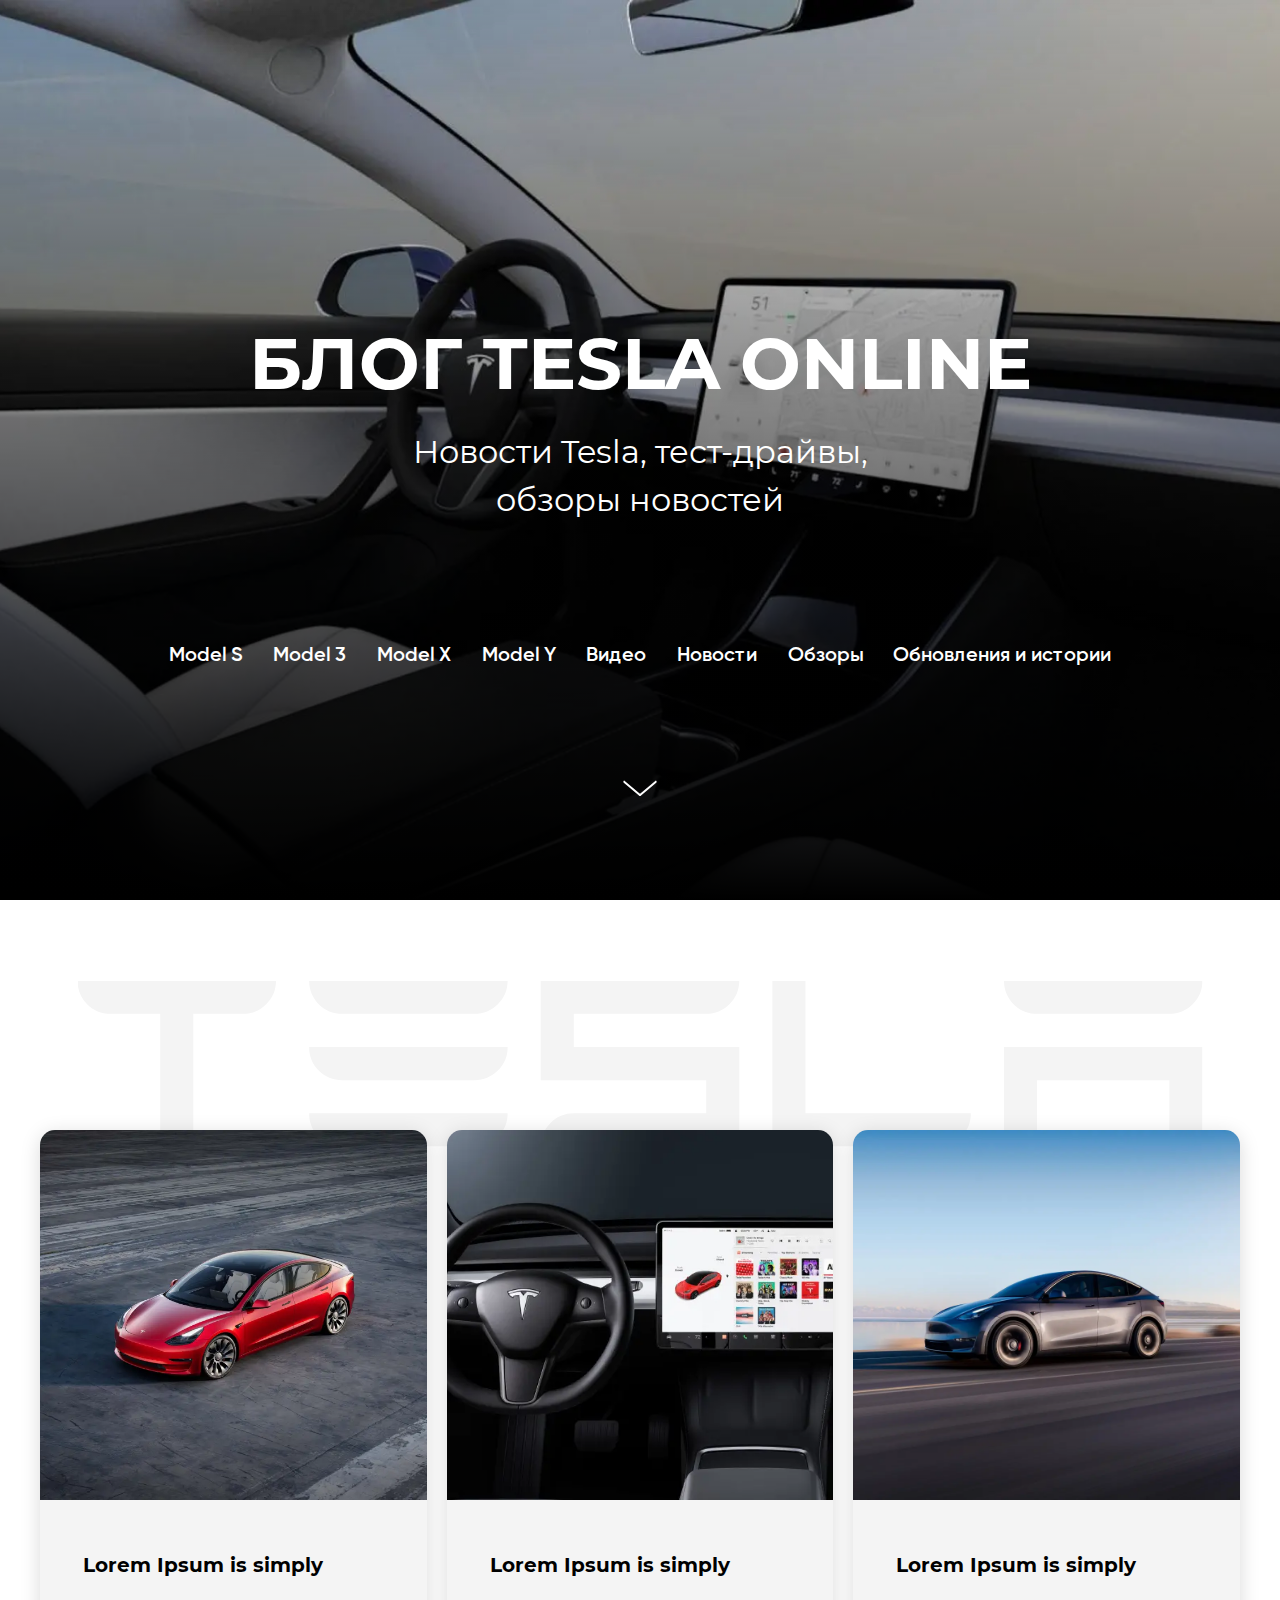
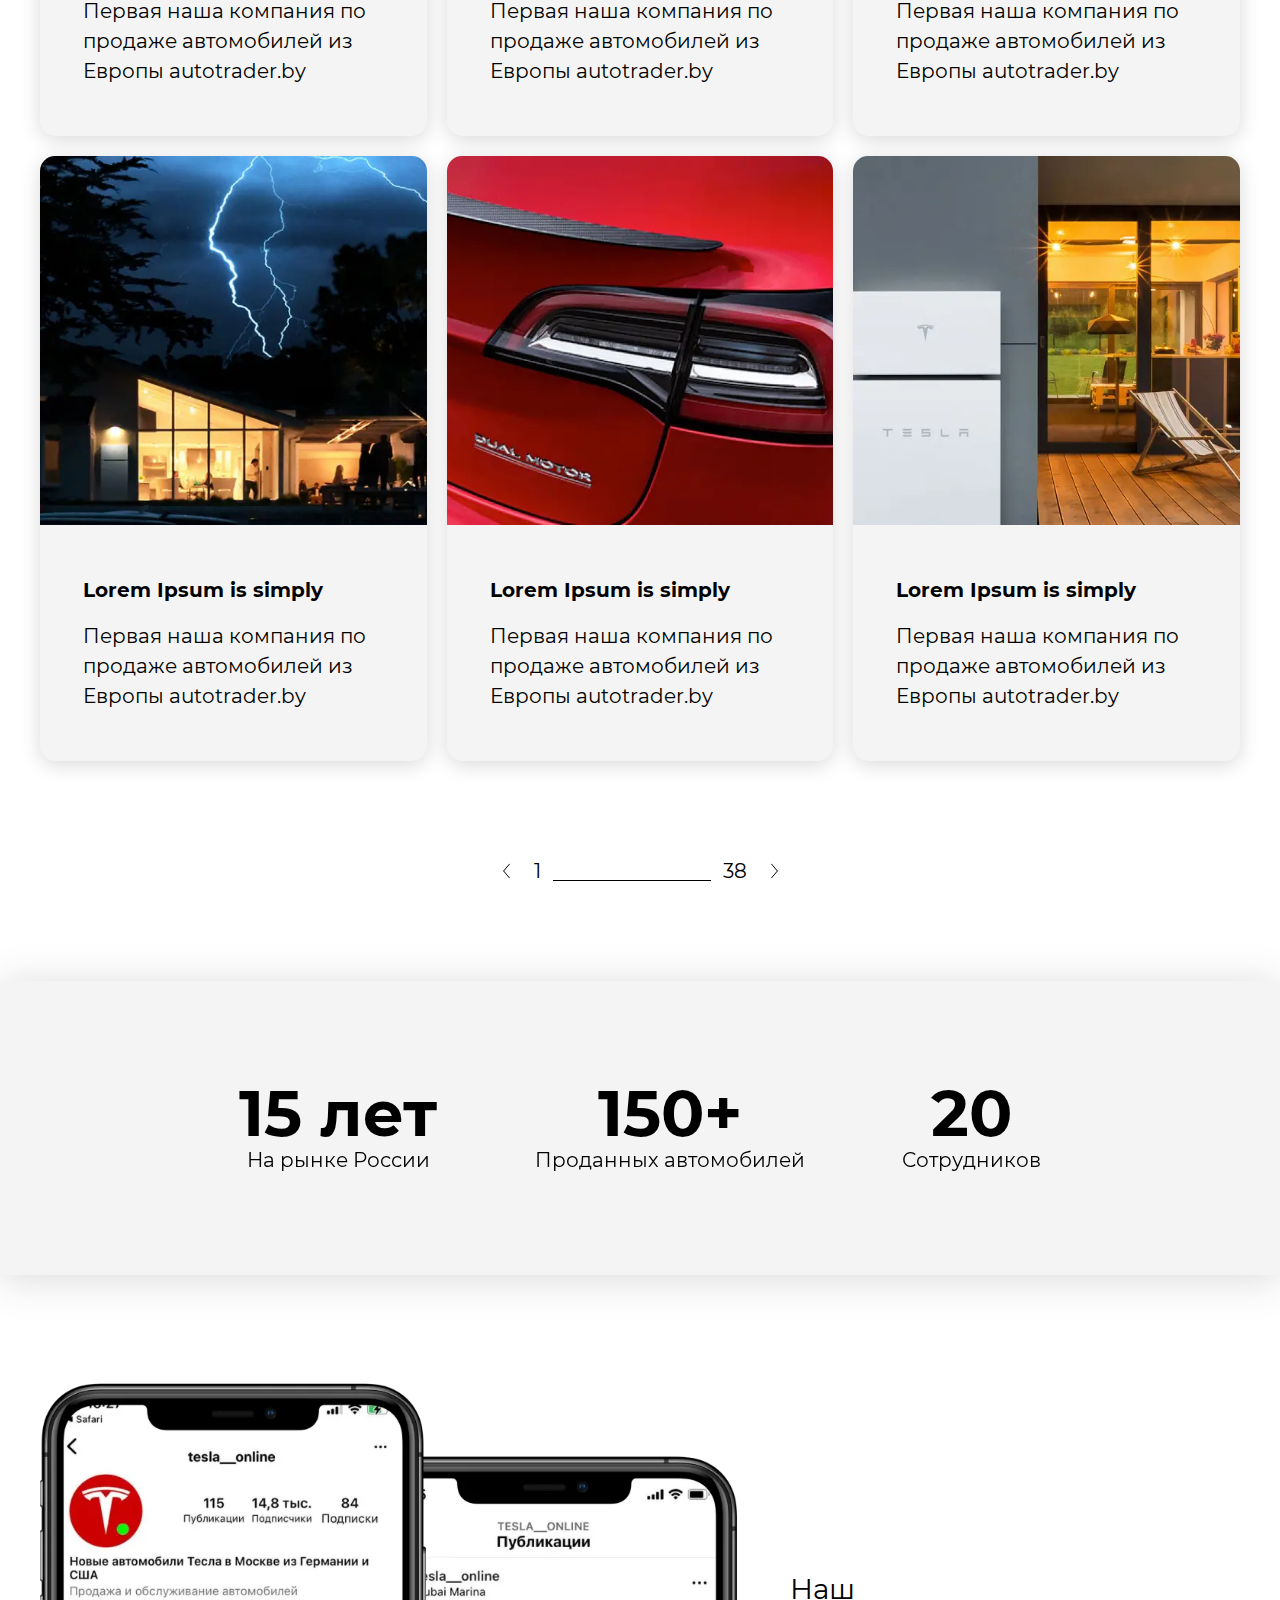
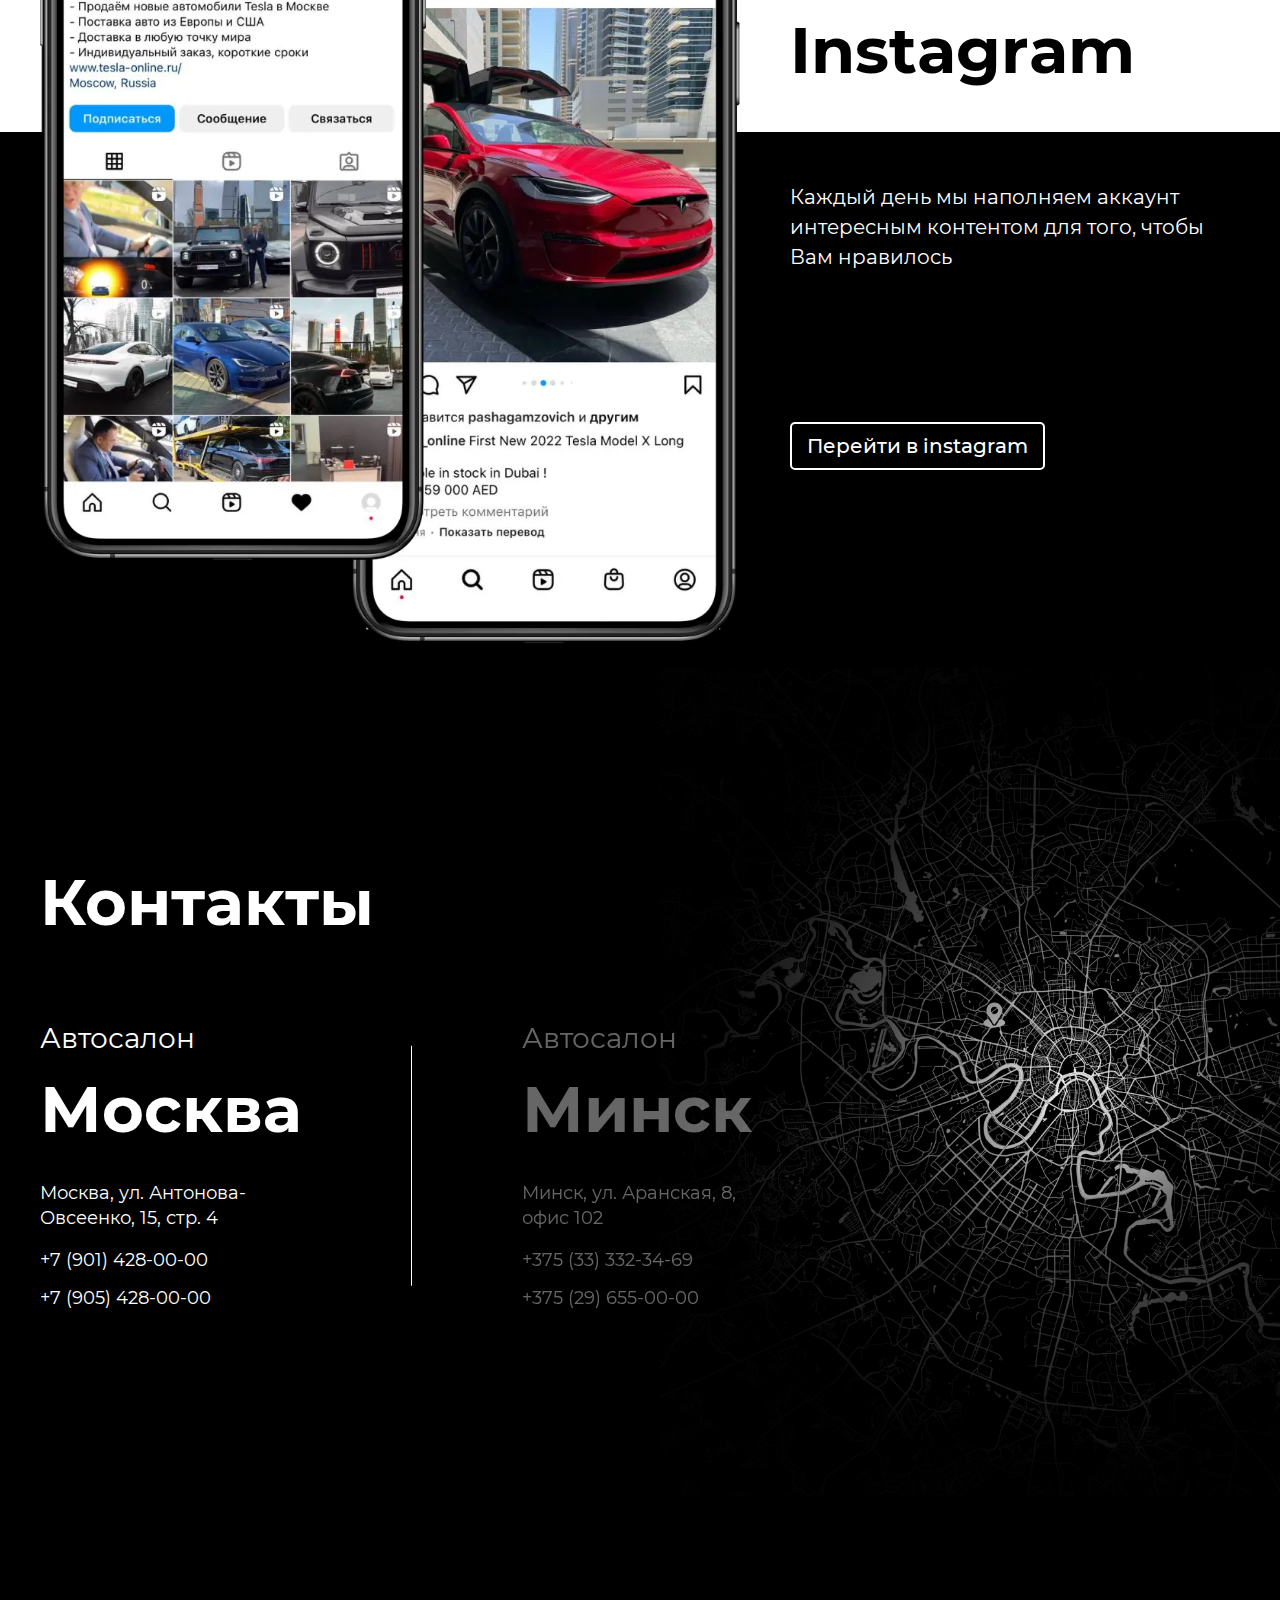
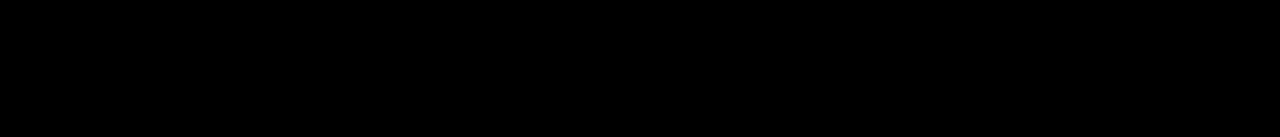
<file: index.html>
<!DOCTYPE html>
<html lang="ru">

<head>
	<title>Блог</title>
	<meta charset="UTF-8">
	<meta name="format-detection" content="telephone=no">
	<link rel="stylesheet" href="css/style.min.css?_v=20230323192219">
	<meta name="viewport" content="width=device-width, initial-scale=1.0">
</head>

<body>
	<div class="wrapper">
		<main class="page">
			<section class="blog-main">
				<div class="blog-main__wrapper">
					<h1 class="blog-main__title">
						блог Tesla online
					</h1>
					<p class="blog-main__subtitle">
						Новости Tesla, тест-драйвы, <br>
						обзоры новостей
					</p>
					<nav class="blog-main__nav">
						<ul class="blog-main__ul">
							<li class="hidden-mobile">
								<a href="#">
									Model
								</a>
							</li>
							<li class="hidden">
								<a href="#">
									Model S
								</a>
							</li>
							<li class="hidden">
								<a href="#">
									Model 3
								</a>
							</li>
							<li class="hidden">
								<a href="#">
									Model X
								</a>
							</li>
							<li class="hidden">
								<a href="#">
									Model Y
								</a>
							</li>
							<li>
								<a href="#">
									Видео
								</a>
							</li>
							<li>
								<a href="#">
									Новости
								</a>
							</li>
							<li>
								<a href="#">
									Обзоры
								</a>
							</li>
							<li>
								<a href="#">
									Обновления <span>и истории</span>
								</a>
							</li>
						</ul>
					</nav>
					<button class="blog-main__arrow" data-goto=".blog-blocks">
						<svg width="34" height="17" viewBox="0 0 34 17" fill="none" xmlns="http://www.w3.org/2000/svg">
							<line x1="1" y1="-1" x2="21.2248" y2="-1" transform="matrix(0.764911 0.644136 -0.485887 0.874022 0 2)" stroke="white" stroke-width="2" stroke-linecap="round" />
							<line x1="1" y1="-1" x2="21.2248" y2="-1" transform="matrix(-0.764911 0.644136 0.485887 0.874022 34 2)" stroke="white" stroke-width="2" stroke-linecap="round" />
						</svg>
					</button>
				</div>
			</section>
			<section class="blog-blocks">
				<div class="blog-blocks__container">
					<div class="blog-blocks__tesla-img">
						<img src="img/tesla-logo.svg" alt="TESLA">
					</div>
					<div class="blog-blocks__main">
						<div class="blog-blocks__block">
							<div class="blog-blocks__img">
								<picture><source srcset="img/blog-blocks/1.webp" type="image/webp"><img src="img/blog-blocks/1.png" alt="Image"></picture>
							</div>
							<div class="blog-blocks__text-wrapper">
								<p class="blog-blocks__title">
									Lorem Ipsum is simply
								</p>
								<p class="blog-blocks__text">
									Первая наша компания по продаже автомобилей из Европы autotrader.by
								</p>
							</div>
						</div>
						<div class="blog-blocks__block">
							<div class="blog-blocks__img">
								<picture><source srcset="img/blog-blocks/2.webp" type="image/webp"><img src="img/blog-blocks/2.png" alt="Image"></picture>
							</div>
							<div class="blog-blocks__text-wrapper">
								<p class="blog-blocks__title">
									Lorem Ipsum is simply
								</p>
								<p class="blog-blocks__text">
									Первая наша компания по продаже автомобилей из Европы autotrader.by
								</p>
							</div>
						</div>
						<div class="blog-blocks__block">
							<div class="blog-blocks__img">
								<picture><source srcset="img/blog-blocks/3.webp" type="image/webp"><img src="img/blog-blocks/3.png" alt="Image"></picture>
							</div>
							<div class="blog-blocks__text-wrapper">
								<p class="blog-blocks__title">
									Lorem Ipsum is simply
								</p>
								<p class="blog-blocks__text">
									Первая наша компания по продаже автомобилей из Европы autotrader.by
								</p>
							</div>
						</div>
						<div class="blog-blocks__block">
							<div class="blog-blocks__img">
								<picture><source srcset="img/blog-blocks/4.webp" type="image/webp"><img src="img/blog-blocks/4.png" alt="Image"></picture>
							</div>
							<div class="blog-blocks__text-wrapper">
								<p class="blog-blocks__title">
									Lorem Ipsum is simply
								</p>
								<p class="blog-blocks__text">
									Первая наша компания по продаже автомобилей из Европы autotrader.by
								</p>
							</div>
						</div>
						<div class="blog-blocks__block">
							<div class="blog-blocks__img">
								<picture><source srcset="img/blog-blocks/5.webp" type="image/webp"><img src="img/blog-blocks/5.png" alt="Image"></picture>
							</div>
							<div class="blog-blocks__text-wrapper">
								<p class="blog-blocks__title">
									Lorem Ipsum is simply
								</p>
								<p class="blog-blocks__text">
									Первая наша компания по продаже автомобилей из Европы autotrader.by
								</p>
							</div>
						</div>
						<div class="blog-blocks__block">
							<div class="blog-blocks__img">
								<picture><source srcset="img/blog-blocks/6.webp" type="image/webp"><img src="img/blog-blocks/6.png" alt="Image"></picture>
							</div>
							<div class="blog-blocks__text-wrapper">
								<p class="blog-blocks__title">
									Lorem Ipsum is simply
								</p>
								<p class="blog-blocks__text">
									Первая наша компания по продаже автомобилей из Европы autotrader.by
								</p>
							</div>
						</div>
					</div>
					<nav class="blog-blocks__nav">
						<ul>
							<li class="blog-blocks__arrow blog-blocks__arrow--left">
								<a href="#" class="blog-blocks__link">
									<svg width="34" height="17" viewBox="0 0 34 17" fill="none" xmlns="http://www.w3.org/2000/svg">
										<line x1="1" y1="-1" x2="21.2248" y2="-1" transform="matrix(0.764911 0.644136 -0.485887 0.874022 0 2)" stroke="black" stroke-width="2" stroke-linecap="round" />
										<line x1="1" y1="-1" x2="21.2248" y2="-1" transform="matrix(-0.764911 0.644136 0.485887 0.874022 34 2)" stroke="black" stroke-width="2" stroke-linecap="round" />
									</svg>
								</a>
							</li>
							<li>
								<a href="#" class="blog-blocks__link">1</a>
							</li>
							<li class="blog-blocks__line"></li>
							<li>
								<a href="#" class="blog-blocks__link">38</a>
							</li>
							<li class="blog-blocks__arrow blog-blocks__arrow--right">
								<a href="#" class="blog-blocks__link">
									<svg width="34" height="17" viewBox="0 0 34 17" fill="none" xmlns="http://www.w3.org/2000/svg">
										<line x1="1" y1="-1" x2="21.2248" y2="-1" transform="matrix(0.764911 0.644136 -0.485887 0.874022 0 2)" stroke="black" stroke-width="2" stroke-linecap="round" />
										<line x1="1" y1="-1" x2="21.2248" y2="-1" transform="matrix(-0.764911 0.644136 0.485887 0.874022 34 2)" stroke="black" stroke-width="2" stroke-linecap="round" />
									</svg>
								</a>
							</li>
						</ul>
					</nav>
				</div>
			</section>
			<section class="blog-counter">
				<div class="blog-counter__container">
					<div class="blog-counter__block">
						<p class="blog-counter__title">
							<span data-counter="500">15</span> лет
						</p>
						<p class="blog-counter__text">
							На рынке России
						</p>
					</div>
					<div class="blog-counter__block">
						<p class="blog-counter__title">
							<span data-counter="500">150</span>+
						</p>
						<p class="blog-counter__text">
							Проданных автомобилей
						</p>
					</div>
					<div class="blog-counter__block">
						<p class="blog-counter__title">
							<span data-counter="500">20</span>
						</p>
						<p class="blog-counter__text">
							Сотрудников
						</p>
					</div>
				</div>
			</section>
			<section class="our-ig-contacts">
				<div class="our-ig-contacts__top">
					<div class="our-ig-contacts__container">
						<div class="our-ig-contacts__phone-img-block">
							<picture><source srcset="img/phones.webp" type="image/webp"><img src="img/phones.png" alt="Мы в Инстаграме"></picture>
						</div>
					</div>
					<div class="our-ig-contacts__text-block-top our-ig-contacts__text-block">
						<div class="our-ig-contacts__container">
							<p>
								Наш
							</p>
							<p class="our-ig-contacts__ig-bold">
								Instagram
							</p>
						</div>
					</div>
					<div class="our-ig-contacts__text-block-bottom our-ig-contacts__text-block">
						<div class="our-ig-contacts__container">
							<p class="our-ig-contacts__text-block-text">
								Каждый день мы наполняем аккаунт интересным контентом для того, чтобы Вам нравилось
							</p>
							<div class="our-ig-contacts__link-wrapper">
								<a href="#" class="our-ig-contacts__ig-link bd-btn">
									Перейти в instagram
								</a>
							</div>
						</div>
					</div>
				</div>
				<div class="our-ig-contacts__bottom">
					<div class="our-ig-contacts__container">
						<p class="our-ig-contacts__bottom-title">
							Контакты
						</p>
						<div data-tabs class="our-ig-contacts__contacts">
							<nav data-tabs-titles class="our-ig-contacts__tabs-nav">
								<div class="our-ig-contacts__contact _tab-active">
									<p class="our-ig-contacts__contact-subtitle">
										Автосалон
									</p>
									<p class="our-ig-contacts__title">
										Москва
									</p>
									<p class="our-ig-contacts__address">
										Москва, ул. Антонова- <br>
										Овсеенко, 15, стр. 4
									</p>
									<a href="tel:+79014280000" class="our-ig-contacts__phone">
										+7 (901) 428-00-00
									</a>
									<a href="tel:+79054280000" class="our-ig-contacts__phone">
										+7 (905) 428-00-00
									</a>
								</div>
								<div class="our-ig-contacts__contact">
									<p class="our-ig-contacts__contact-subtitle">
										Автосалон
									</p>
									<p class="our-ig-contacts__title">
										Минск
									</p>
									<p class="our-ig-contacts__address">
										Минск, ул. Аранская,
										8, офис 102
									</p>
									<a href="tel:+375333323469" class="our-ig-contacts__phone">
										+375 (33) 332-34-69
									</a>
									<a href="tel:+375296550000" class="our-ig-contacts__phone">
										+375 (29) 655-00-00
									</a>
								</div>
							</nav>
							<div data-tabs-body class="our-ig-contacts__bottom-right">
								<div class="our-ig-contacts__map our-ig-contacts__map--moscow">
									<picture><source srcset="img/map-moscow.webp" type="image/webp"><img src="img/map-moscow.png" alt="Карта Москвы"></picture>
								</div>
								<div class="our-ig-contacts__map our-ig-contacts__map--minsk">
									<picture><source srcset="img/map-minsk.webp" type="image/webp"><img src="img/map-minsk.png" alt="Карта Минсква"></picture>
								</div>
							</div>
						</div>
					</div>
				</div>
			</section>
		</main>
	</div>
	<script src="js/app.min.js?_v=20230323192219"></script>
</body>

</html>
</file>
<file: css/style.min.css>
@charset "UTF-8";@font-face{font-family:Gilroy;font-display:swap;src:url(../fonts/Gilroy-Semibold.woff2) format("woff2"),url(../fonts/Gilroy-Semibold.woff) format("woff");font-weight:600;font-style:normal}@font-face{font-family:Montserrat;font-display:swap;src:url(../fonts/Montserrat-Bold.woff2) format("woff2"),url(../fonts/Montserrat-Bold.woff) format("woff");font-weight:700;font-style:normal}@font-face{font-family:Montserrat;font-display:swap;src:url(../fonts/Montserrat-ExtraLight.woff2) format("woff2"),url(../fonts/Montserrat-ExtraLight.woff) format("woff");font-weight:200;font-style:normal}@font-face{font-family:Montserrat;font-display:swap;src:url(../fonts/Montserrat-Medium.woff2) format("woff2"),url(../fonts/Montserrat-Medium.woff) format("woff");font-weight:500;font-style:normal}@font-face{font-family:Montserrat;font-display:swap;src:url(../fonts/Montserrat-Regular.woff2) format("woff2"),url(../fonts/Montserrat-Regular.woff) format("woff");font-weight:400;font-style:normal}*{padding:0;margin:0;border:0}*,:after,:before{-webkit-box-sizing:border-box;box-sizing:border-box}body,html{height:100%;min-width:320px}body{color:#000;line-height:1;font-family:Montserrat;font-size:1.25rem;-ms-text-size-adjust:100%;-moz-text-size-adjust:100%;-webkit-text-size-adjust:100%;-webkit-font-smoothing:antialiased;-moz-osx-font-smoothing:grayscale}button,input,textarea{font-family:Montserrat;font-size:inherit}button{cursor:pointer;color:inherit;background-color:inherit}a{color:inherit}a:link,a:visited{text-decoration:none}a:hover{text-decoration:none}ul li{list-style:none}img{vertical-align:top}h1,h2,h3,h4,h5,h6{font-weight:inherit;font-size:inherit}.lock body{overflow:hidden;-ms-touch-action:none;touch-action:none}.wrapper{min-height:100%;display:-webkit-box;display:-ms-flexbox;display:flex;-webkit-box-orient:vertical;-webkit-box-direction:normal;-ms-flex-direction:column;flex-direction:column;overflow:hidden}.wrapper>main{-webkit-box-flex:1;-ms-flex:1 1 auto;flex:1 1 auto}.wrapper>*{min-width:0}[class*=__container]{max-width:75rem;-webkit-box-sizing:content-box;box-sizing:content-box;margin:0 auto;padding:0 1.5625rem}.checkbox{position:relative}.checkbox__input{position:absolute;width:0;height:0;opacity:0}.checkbox__input:checked+.checkbox__text::after{-webkit-transform:scale(1);-ms-transform:scale(1);transform:scale(1)}.checkbox__label{cursor:pointer}.checkbox__label._form-error .checkbox__text{color:#b22222}.checkbox__text{display:-webkit-inline-box;display:-ms-inline-flexbox;display:inline-flex;-webkit-box-align:center;-ms-flex-align:center;align-items:center;position:relative;line-height:1.4285714286;gap:10px}.checkbox__text:before{content:"";-ms-flex-item-align:start;align-self:flex-start;-webkit-box-flex:0;-ms-flex:0 0 20px;flex:0 0 20px;width:20px;height:20px;background-color:#fff;border-radius:.25rem}.checkbox__text::after{content:"";position:absolute;left:.1875rem;top:.1875rem;-webkit-box-flex:0;-ms-flex:0 0 14px;flex:0 0 14px;width:14px;height:14px;background-color:#000;-webkit-transition:.2s;-o-transition:.2s;transition:.2s;-webkit-transform:scale(0);-ms-transform:scale(0);transform:scale(0);border-radius:.25rem}@-webkit-keyframes arrowBouncer{0%,20%,50%,80%,to{-webkit-transform:translateY(0);transform:translateY(0)}40%{-webkit-transform:translateY(8px);transform:translateY(8px)}60%{-webkit-transform:translateY(3px);transform:translateY(3px)}}@keyframes arrowBouncer{0%,20%,50%,80%,to{-webkit-transform:translateY(0);transform:translateY(0)}40%{-webkit-transform:translateY(8px);transform:translateY(8px)}60%{-webkit-transform:translateY(3px);transform:translateY(3px)}}@-webkit-keyframes imgBlink1{0%,20%{opacity:1}35%,40%{opacity:.05}65%,70%{opacity:1}100%,85%{opacity:0}}@keyframes imgBlink1{0%,20%{opacity:1}35%,40%{opacity:.05}65%,70%{opacity:1}100%,85%{opacity:0}}@-webkit-keyframes imgBlink2{0%,20%{opacity:0}35%,40%{opacity:1}65%,70%{opacity:0}100%,85%{opacity:0}}@keyframes imgBlink2{0%,20%{opacity:0}35%,40%{opacity:1}65%,70%{opacity:0}100%,85%{opacity:0}}@-webkit-keyframes bg{0%{background:#000}100%{background:0 0}}@keyframes bg{0%{background:#000}100%{background:0 0}}@-webkit-keyframes mainWrapper{0%{opacity:0}100%{opacity:1}}@keyframes mainWrapper{0%{opacity:0}100%{opacity:1}}.title{font-weight:700;line-height:1.21875}.bd-btn{display:inline-block;font-weight:500;padding:.75rem .9375rem;border:2px solid #fff;border-radius:5px;-webkit-transition:.2s;-o-transition:.2s;transition:.2s;cursor:pointer}.bd-btn--dark{color:#000;border:2px solid #000;background-color:#fff}.form{display:-webkit-box;display:-ms-flexbox;display:flex;-webkit-box-orient:vertical;-webkit-box-direction:normal;-ms-flex-direction:column;flex-direction:column;-webkit-box-align:start;-ms-flex-align:start;align-items:flex-start}.form__inputs{display:-webkit-box;display:-ms-flexbox;display:flex;-webkit-box-orient:vertical;-webkit-box-direction:normal;-ms-flex-direction:column;flex-direction:column;gap:.625rem;width:100%}.form__input{background-color:#f4f4f4;outline:0;border-radius:.3125rem;padding:1rem;font-size:1.25rem;color:#000;font-weight:200}.form__input::-webkit-input-placeholder{color:#000}.form__input::-moz-placeholder{color:#000}.form__input:-ms-input-placeholder{color:#000}.form__input::-ms-input-placeholder{color:#000}.form__input::placeholder{color:#000}.form__input._form-error{outline:2px solid #b22222;color:#b22222}.form__input._form-error::-webkit-input-placeholder{color:#b22222}.form__input._form-error::-moz-placeholder{color:#b22222}.form__input._form-error:-ms-input-placeholder{color:#b22222}.form__input._form-error::-ms-input-placeholder{color:#b22222}.form__input._form-error::placeholder{color:#b22222}.form__submit{margin:2.5rem 0 0 0;color:#000;background-color:#fff;padding:.75rem 2.8125rem;border-radius:.3125rem;font-weight:500;font-size:1.25rem;-webkit-transition:.2s;-o-transition:.2s;transition:.2s;cursor:pointer}.no-webp .blog-main{background:url(../img/blog-bg.png) center/cover no-repeat}.blog-main{position:relative;color:#fff;height:100vh;height:100svh}.blog-main::before{content:"";z-index:0;position:absolute;width:100%;height:100%;top:0;left:0;background:-webkit-gradient(linear,left top,left bottom,from(#000),to(rgba(0,0,0,0)));background:-o-linear-gradient(top,#000 0,rgba(0,0,0,0) 100%);background:linear-gradient(180deg,#000 0,rgba(0,0,0,0) 100%);-webkit-transform:rotate(180deg);-ms-transform:rotate(180deg);transform:rotate(180deg)}.blog-main__img-blocks{background-color:#000;-webkit-animation:bg .2s linear 1.4s forwards;animation:bg .2s linear 1.4s forwards;pointer-events:none;overflow:hidden;position:absolute;width:100%;height:100%;top:0;left:0;z-index:2;display:-ms-grid;display:grid;-ms-grid-columns:(1fr)[4];grid-template-columns:repeat(4,1fr);-ms-grid-rows:50% 50%;grid-template-rows:50% 50%}.blog-main__img-block{opacity:0}.blog-main__img-block:nth-child(1){-webkit-animation:imgBlink1 1.5s linear forwards;animation:imgBlink1 1.5s linear forwards}.blog-main__img-block:nth-child(2){-webkit-animation:imgBlink2 1.5s linear forwards;animation:imgBlink2 1.5s linear forwards}.blog-main__img-block:nth-child(3){-webkit-animation:imgBlink1 1.5s linear forwards;animation:imgBlink1 1.5s linear forwards}.blog-main__img-block:nth-child(4){-webkit-animation:imgBlink2 1.5s linear forwards;animation:imgBlink2 1.5s linear forwards}.blog-main__img-block:nth-child(5){-webkit-animation:imgBlink2 1.5s linear forwards;animation:imgBlink2 1.5s linear forwards}.blog-main__img-block:nth-child(6){-webkit-animation:imgBlink1 1.5s linear forwards;animation:imgBlink1 1.5s linear forwards}.blog-main__img-block:nth-child(7){-webkit-animation:imgBlink2 1.5s linear forwards;animation:imgBlink2 1.5s linear forwards}.blog-main__img-block:nth-child(8){-webkit-animation:imgBlink1 1.5s linear forwards;animation:imgBlink1 1.5s linear forwards}.blog-main__img-block img{width:100%;height:100%;-o-object-fit:cover;object-fit:cover}.blog-main__wrapper{position:relative;z-index:1;width:100%;height:100%;display:-webkit-box;display:-ms-flexbox;display:flex;-webkit-box-orient:vertical;-webkit-box-direction:normal;-ms-flex-direction:column;flex-direction:column;-webkit-box-pack:end;-ms-flex-pack:end;justify-content:flex-end;-webkit-box-align:center;-ms-flex-align:center;align-items:center;text-align:center;padding-left:1.5625rem;padding-right:1.5625rem}.blog-main__title{font-weight:700;text-transform:uppercase;line-height:1.2361111111;margin:0 0 .2777777778em 0}.blog-main__subtitle{line-height:1.5}.blog-main__nav{font-family:Gilroy}.blog-main__ul{display:-webkit-box;display:-ms-flexbox;display:flex;-webkit-box-pack:center;-ms-flex-pack:center;justify-content:center;-ms-flex-wrap:wrap;flex-wrap:wrap}.blog-main__ul li.hidden-mobile{display:none}.blog-main__ul li a{font-weight:600;-webkit-transition:.2s;-o-transition:.2s;transition:.2s}.blog-main__arrow{position:absolute;left:50%;-webkit-transform:translateX(-50%);-ms-transform:translateX(-50%);transform:translateX(-50%);cursor:pointer}.blog-main__arrow svg{-webkit-animation:arrowBouncer 2s infinite;animation:arrowBouncer 2s infinite}.blog-main__del-text-wrapper{-ms-flex-item-align:end;align-self:flex-end;text-align:left}.blog-main__link{margin:3.125rem 0 0 0;padding:.75rem 3.125rem}.no-webp .blog-main--delivery{background:url(../img/delivery-bg.png) left/cover no-repeat}.no-webp .blog-main--about{background:#000 url(../img/main-imgs/bg.png) center/cover no-repeat}.blog-main--about::after{content:"";position:absolute;width:100%;height:100%;top:0;left:0;background-color:rgba(0,0,0,.6)}.blog-main--about .blog-main__wrapper{opacity:0;-webkit-animation:mainWrapper .2s linear 1.5s forwards;animation:mainWrapper .2s linear 1.5s forwards}.blog-blocks__main{position:relative;display:-ms-grid;display:grid;grid-template-columns:repeat(auto-fit,minmax(18.75rem,1fr));gap:1.25rem}.blog-blocks__container{position:relative}.blog-blocks__tesla-img{display:-webkit-box;display:-ms-flexbox;display:flex;-webkit-box-pack:center;-ms-flex-pack:center;justify-content:center;-webkit-box-align:center;-ms-flex-align:center;align-items:center;position:absolute;width:90%;bottom:100%;left:50%;-webkit-transform:translate(-50%,10%);-ms-transform:translate(-50%,10%);transform:translate(-50%,10%)}.blog-blocks__tesla-img img{max-width:100%}.blog-blocks__block{border-radius:.9375rem;overflow:hidden;background:#f4f4f4;line-height:1.5;display:-webkit-box;display:-ms-flexbox;display:flex;-webkit-box-orient:vertical;-webkit-box-direction:normal;-ms-flex-direction:column;flex-direction:column;-webkit-box-shadow:0 4px 20px rgba(0,0,0,.15);box-shadow:0 4px 20px rgba(0,0,0,.15)}.blog-blocks__img{position:relative;padding:0 0 95.6% 0}.blog-blocks__img img{position:absolute;width:100%;height:100%;top:0;left:0;-o-object-fit:cover;object-fit:cover}.blog-blocks__text-wrapper{-webkit-box-flex:1;-ms-flex:1 1 100%;flex:1 1 100%;display:-webkit-box;display:-ms-flexbox;display:flex;-webkit-box-orient:vertical;-webkit-box-direction:normal;-ms-flex-direction:column;flex-direction:column}.blog-blocks__title{font-weight:700;margin:0 0 1rem 0;-webkit-box-flex:1;-ms-flex:1 1 100%;flex:1 1 100%}.blog-blocks__nav{display:-webkit-box;display:-ms-flexbox;display:flex;-webkit-box-pack:center;-ms-flex-pack:center;justify-content:center}.blog-blocks__nav ul{display:-webkit-box;display:-ms-flexbox;display:flex;-webkit-box-align:center;-ms-flex-align:center;align-items:center;gap:.75rem}.blog-blocks__line{-ms-flex-item-align:end;align-self:flex-end}.blog-blocks__line::before{content:"";display:block;height:.0625rem;background-color:#000}.blog-blocks__arrow svg{width:.9375rem;height:.5rem}.blog-blocks__arrow--left{-webkit-transform:rotate(90deg);-ms-transform:rotate(90deg);transform:rotate(90deg);margin:0 .3125rem 0 0}.blog-blocks__arrow--right{-webkit-transform:rotate(-90deg);-ms-transform:rotate(-90deg);transform:rotate(-90deg);margin:0 0 0 .3125rem}.blog-counter{-webkit-filter:drop-shadow(0 4px 20px rgba(0, 0, 0, .15));filter:drop-shadow(0 4px 20px rgba(0, 0, 0, .15));background:#f4f4f4}.blog-counter__container{display:-webkit-box;display:-ms-flexbox;display:flex;-webkit-box-pack:center;-ms-flex-pack:center;justify-content:center;-webkit-box-align:center;-ms-flex-align:center;align-items:center}.blog-counter__block{text-align:center}.blog-counter__title{font-weight:700}.blog-counter__text{line-height:1.5}.blog-counter--nm{margin:0!important}.our-ig-contacts__top{position:relative}.our-ig-contacts__top>.our-ig-contacts__container{position:relative}.our-ig-contacts__phone-img-block{z-index:1}.our-ig-contacts__phone-img-block img{max-width:100%}.our-ig-contacts__ig-bold{font-weight:700;margin:.234375em 0 0 0}.our-ig-contacts__text-block-bottom{position:relative;color:#fff;background-color:#000}.our-ig-contacts__text-block-bottom::before{content:"";display:block;z-index:-1;background-color:#000;position:absolute;width:100%;left:0;bottom:100%}.our-ig-contacts__text-block-text{line-height:1.5}.our-ig-contacts__bottom{background-color:#000;color:#fff}.our-ig-contacts__bottom>.our-ig-contacts__container{position:relative}.our-ig-contacts__bottom-title{font-weight:700}.our-ig-contacts__contacts{display:-webkit-box;display:-ms-flexbox;display:flex;-webkit-box-align:start;-ms-flex-align:start;align-items:flex-start}.our-ig-contacts__contacts>div,.our-ig-contacts__contacts>nav{-webkit-box-flex:0;-ms-flex:0 1 50%;flex:0 1 50%}.our-ig-contacts__tabs-nav{z-index:1;display:-webkit-box;display:-ms-flexbox;display:flex;-webkit-box-align:start;-ms-flex-align:start;align-items:flex-start}.our-ig-contacts__contact{display:-webkit-box;display:-ms-flexbox;display:flex;-webkit-box-orient:vertical;-webkit-box-direction:normal;-ms-flex-direction:column;flex-direction:column;position:relative;cursor:pointer}.our-ig-contacts__contact a,.our-ig-contacts__contact p{opacity:.4}.our-ig-contacts__contact a{pointer-events:none}.our-ig-contacts__contact._tab-active a,.our-ig-contacts__contact._tab-active p{opacity:1}.our-ig-contacts__contact._tab-active a{pointer-events:auto}.our-ig-contacts__contact:first-child::after{content:"";display:block;height:85%;width:.0625rem;background-color:#fff;position:absolute;top:50%;right:0;-webkit-transform:translateY(-50%);-ms-transform:translateY(-50%);transform:translateY(-50%);opacity:1}.our-ig-contacts__title{font-weight:700;margin:.390625em 0 2.5rem 0}.our-ig-contacts__address{line-height:1.3888888889}.our-ig-contacts__bottom-right{position:relative;-ms-flex-item-align:stretch;-ms-grid-row-align:stretch;align-self:stretch}.our-ig-contacts__map{position:absolute;z-index:0;width:170%;top:50%;right:0;-webkit-transform:translate(50%,-60%);-ms-transform:translate(50%,-60%);transform:translate(50%,-60%)}.our-ig-contacts__map::before{content:"";position:absolute;width:102%;height:102%;top:50%;left:50%;-webkit-transform:translate(-50%,-50%);-ms-transform:translate(-50%,-50%);transform:translate(-50%,-50%);background:-o-radial-gradient(50% 50%,50% 50%,rgba(0,0,0,0) 0,rgba(0,0,0,.71) 46.15%,rgba(0,0,0,.98) 91.98%);background:radial-gradient(50% 50% at 50% 50%,rgba(0,0,0,0) 0,rgba(0,0,0,.71) 46.15%,rgba(0,0,0,.98) 91.98%)}.our-ig-contacts__map img{max-width:100%;width:100%;height:100%;-o-object-fit:cover;object-fit:cover}.our-ig-contacts--dark{background-color:#000}.our-ig-contacts--dark .our-ig-contacts__top{color:#fff}.video-block{background-color:#000}.video-block__main{position:relative}.video-block__tesla-img{display:-webkit-box;display:-ms-flexbox;display:flex;-webkit-box-pack:center;-ms-flex-pack:center;justify-content:center;-webkit-box-align:center;-ms-flex-align:center;align-items:center;position:absolute;width:90%;bottom:100%;left:50%;z-index:0;-webkit-transform:translate(-50%,10%);-ms-transform:translate(-50%,10%);transform:translate(-50%,10%)}.video-block__tesla-img img{max-width:100%}.video-block__wrapper{position:relative}.video-block__play-btn{position:absolute;top:50%;left:50%;-webkit-transform:translate(-50%,-50%);-ms-transform:translate(-50%,-50%);transform:translate(-50%,-50%);width:3.125rem;height:3.125rem;border-radius:50%;background:rgba(89,89,89,.17);z-index:1;display:-webkit-box;display:-ms-flexbox;display:flex;-webkit-box-pack:center;-ms-flex-pack:center;justify-content:center;-webkit-box-align:center;-ms-flex-align:center;align-items:center}.video-block__play-btn._active{display:none}.video-block__play-btn::before{content:"";display:inline-block;width:0;height:0;border-style:solid;border-width:10px 0 10px 16px;border-color:transparent transparent transparent #fff;-webkit-transform:translateX(3px);-ms-transform:translateX(3px);transform:translateX(3px)}.video-block video{position:relative;max-width:100%;z-index:1}.delivery-process{background-color:#000;color:#fff}.delivery-process__main{display:-webkit-box;display:-ms-flexbox;display:flex;-webkit-box-orient:vertical;-webkit-box-direction:normal;-ms-flex-direction:column;flex-direction:column}.delivery-process__block{display:-webkit-box;display:-ms-flexbox;display:flex}.delivery-process__block>div{-webkit-box-flex:0;-ms-flex:0 1 50%;flex:0 1 50%}.delivery-process__img{position:relative;padding:0 0 34.9% 0;display:-webkit-box;display:-ms-flexbox;display:flex;-webkit-box-pack:center;-ms-flex-pack:center;justify-content:center;-webkit-box-align:center;-ms-flex-align:center;align-items:center}.delivery-process__img img{position:absolute;max-width:100%;left:0;top:0;width:100%;height:100%;-o-object-fit:cover;object-fit:cover}.delivery-process__text{padding-bottom:1.25rem;line-height:1.5}.delivery-process__btn{margin-bottom:.625rem;padding-top:.625rem;padding-bottom:.625rem}.delivery-process__block-title{font-weight:700;margin:0 0 1rem 0}.delivery-process--text-first .delivery-process__block-title{margin:1rem 0 0 0}.consultation__bottom{background-color:#000;color:#fff;display:-webkit-box;display:-ms-flexbox;display:flex;-webkit-box-orient:vertical;-webkit-box-direction:reverse;-ms-flex-direction:column-reverse;flex-direction:column-reverse}.consultation__img img{max-width:100%}.consultation__content{-webkit-box-flex:0;-ms-flex:0 0 100%;flex:0 0 100%}.consultation__subtitle{margin:0 0 .3125rem 0}.consultation__text{line-height:1.5}.consultation__table{width:100%;border-collapse:collapse;margin:2.5rem 0 0 0}.consultation__table tr{display:-ms-grid;display:grid;-ms-grid-columns:35% 65%;grid-template-columns:35% 65%;-webkit-box-pack:justify;-ms-flex-pack:justify;justify-content:space-between;border-bottom:1px solid #535353}.consultation__table td{padding:.9375rem 0 1.25rem 0}.consultation__table td a{text-decoration:underline;display:inline-block}.consultation__table td a:first-child{margin:0 1.5625rem 0 0}.consultation__table thead tr{border-top:1px solid #535353}.consultation__table thead td{font-weight:700}.consultation__table tbody td:first-child{font-weight:500}.consultation--about .consultation__container,.consultation--about .consultation__main{height:100%}.consultation--about .consultation__main{display:-webkit-box;display:-ms-flexbox;display:flex;-webkit-box-orient:vertical;-webkit-box-direction:normal;-ms-flex-direction:column;flex-direction:column;-webkit-box-align:start;-ms-flex-align:start;align-items:flex-start}.consultation--about .consultation__bottom{background-color:#fff;color:#000}.consultation--about .consultation__bottom-link{margin-top:auto;padding:.625rem 3.75rem}.no-webp .test-drive{background:#000 url(../img/test-drive-bg.png) top 2.5rem center/cover no-repeat}.test-drive{color:#fff}.test-drive__container{display:-webkit-box;display:-ms-flexbox;display:flex;-webkit-box-orient:vertical;-webkit-box-direction:normal;-ms-flex-direction:column;flex-direction:column;-webkit-box-align:center;-ms-flex-align:center;align-items:center}.test-drive__title{text-align:center}.test-drive__hidden-title{text-align:center;margin:0 0 4.875rem 0}.test-drive__hidden-title p{margin:.625rem 0 0 0;font-size:1.125rem}.test-drive__info{display:-webkit-box;display:-ms-flexbox;display:flex}.test-drive__info-block{display:-webkit-box;display:-ms-flexbox;display:flex;-webkit-box-orient:vertical;-webkit-box-direction:normal;-ms-flex-direction:column;flex-direction:column;-webkit-box-align:center;-ms-flex-align:center;align-items:center}.test-drive__info-title{margin:0 0 .46875em 0;font-weight:700}.test-drive__form{max-width:25.3125rem;width:100%;display:-webkit-box;display:-ms-flexbox;display:flex;-webkit-box-orient:vertical;-webkit-box-direction:normal;-ms-flex-direction:column;flex-direction:column;-webkit-box-align:center;-ms-flex-align:center;align-items:center}.test-drive__link{display:inline-block}.img-tab{background-color:#000;color:#fff}.img-tab__body{position:relative;padding:0 0 50% 0;border-radius:2.5rem;overflow:hidden}.img-tab__body img{position:absolute;width:100%;height:100%;top:0;left:0;-o-object-fit:cover;object-fit:cover}.img-tab__navigation{margin-left:auto;margin-right:auto;display:-ms-grid;display:grid;-ms-grid-columns:(1fr)[4];grid-template-columns:repeat(4,1fr);-webkit-box-pack:center;-ms-flex-pack:center;justify-content:center;gap:1.25rem}.img-tab__title{text-align:left;color:#706969;position:relative}.img-tab__title._tab-active{color:#fff}.img-tab__title._tab-active::before{background-color:#fff}.img-tab__title::before{content:"";display:block;width:100%;height:.125rem;background-color:#706969;position:absolute;top:0;left:0}.no-webp .to-partners{background:#000 url(../img/toPartners.png) center/100% auto no-repeat}.to-partners{color:#fff}.to-partners__title{margin:0 0 .75rem 0}.to-partners__text{line-height:1.5}.reviews__slider{position:relative}.reviews__slide{display:-webkit-box;display:-ms-flexbox;display:flex;-webkit-box-align:start;-ms-flex-align:start;align-items:flex-start}.reviews__img{-ms-flex-negative:0;flex-shrink:0;-webkit-box-flex:0;-ms-flex-positive:0;flex-grow:0;aspect-ratio:1/1}.reviews__img img{width:100%;height:100%;-o-object-fit:cover;object-fit:cover}.reviews__text-block{padding:0 0 1.875rem 0}.reviews__subtitle{margin:0 0 .625rem 0}.reviews__title{margin:0 0 .625rem 0}.reviews__text{line-height:1.5}.reviews__pagination{display:-webkit-box;display:-ms-flexbox;display:flex;gap:.625rem;position:absolute;bottom:0}.reviews__pagination .swiper-pagination-bullet{width:1.375rem;height:.375rem;background-color:silver;border-radius:.3125rem;cursor:pointer}.reviews__pagination .swiper-pagination-bullet.swiper-pagination-bullet-active{background-color:#333131}.answer-q__main{display:-webkit-box;display:-ms-flexbox;display:flex;-webkit-box-align:center;-ms-flex-align:center;align-items:center}.answer-q__left{-ms-flex-negative:0;flex-shrink:0;-webkit-box-flex:0;-ms-flex-positive:0;flex-grow:0}.answer-q__title{font-weight:700;line-height:1.5}.answer-q .bd-btn{margin:4.125rem 0 0 0;padding:.625rem 4.0625rem}.answer-q .checkbox__text::before{background-color:#f4f4f4}.answer-q__img img{max-width:100%}.swiper{overflow:hidden}.swiper-wrapper{width:100%;height:100%;-webkit-box-sizing:content-box;box-sizing:content-box;display:-webkit-box;display:-ms-flexbox;display:flex;position:relative}.swiper-vertical .swiper-wrapper{-webkit-box-orient:vertical;-webkit-box-direction:normal;-ms-flex-direction:column;flex-direction:column}.swiper-autoheight .swiper-wrapper{-webkit-box-align:start;-ms-flex-align:start;align-items:flex-start}.swiper-initialized .swiper-slide{-ms-flex-negative:0;flex-shrink:0}.swiper-android .swiper-slide,.swiper-android .swiper-wrapper{-webkit-transform:translate3d(0,0,0);transform:translate3d(0,0,0)}.swiper-button-lock{display:none!important}@media (min-width:35.0625em){.test-drive__hidden-title{display:none}}@media (min-width:40.6875em){.pc-hidden{display:none}}@media (min-width:50.0625em){.our-ig-contacts__phone-img-block{position:absolute;top:0;-webkit-transform:translateY(-22.3%);-ms-transform:translateY(-22.3%);transform:translateY(-22.3%)}.our-ig-contacts__text-block .our-ig-contacts__link-wrapper,.our-ig-contacts__text-block p{margin-left:auto}.our-ig-contacts__tabs-nav>div{-webkit-box-flex:0;-ms-flex:0 1 50%;flex:0 1 50%}}@media (min-width:50.0625em) and (min-width:78.125em){.our-ig-contacts__phone-img-block{width:43.75rem}}@media (min-width:50.0625em) and (min-width:75em){.our-ig-contacts__text-block .our-ig-contacts__link-wrapper,.our-ig-contacts__text-block p{max-width:28.125rem}}@media (min-width:55.6875em){.img-tab__navigation{width:66%}}@media (min-width:59.4375em){.consultation__bottom{-webkit-box-orient:horizontal;-webkit-box-direction:reverse;-ms-flex-direction:row-reverse;flex-direction:row-reverse}.consultation__img{-webkit-box-flex:0;-ms-flex:0 0 50%;flex:0 0 50%;-webkit-transform:translateX(100%);-ms-transform:translateX(100%);transform:translateX(100%);position:relative;padding:0 0 41.7% 0}.consultation__img img{position:absolute;width:100%;height:100%;top:0;left:0;-o-object-fit:cover;object-fit:cover}.consultation__main{width:50%;margin-left:auto}.consultation--about .consultation__img{-webkit-box-flex:0;-ms-flex:0 0 calc((100vw - 3.125rem) * .6 + 1.5625rem);flex:0 0 calc((100vw - 3.125rem) * .6 + 1.5625rem);-webkit-transform:translateX(100%);-ms-transform:translateX(100%);transform:translateX(100%);padding:0 0 41.7% 0}.consultation--about .consultation__main{width:40%}}@media (min-width:62.5625em) and (max-height:46.875em){.blog-main--delivery{height:auto;padding:5rem 0 0 0}.blog-main--delivery .blog-main__arrow{display:none}.blog-main--delivery .blog-main__wrapper{padding-bottom:1.875rem}}@media (min-width:63.8125em) and (min-width:75em){.delivery-process__block:nth-child(odd) .delivery-process__text{padding-left:7.5rem}}@media (min-width:63.8125em){.delivery-process__block:nth-child(even){-webkit-box-orient:horizontal;-webkit-box-direction:reverse;-ms-flex-direction:row-reverse;flex-direction:row-reverse}.delivery-process__block:nth-child(even) .delivery-process__text{padding-right:1.25rem}}@media (min-width:75.0625em){.consultation--about .consultation__img{-webkit-box-flex:0;-ms-flex:0 0 calc(50vw - -.1 * (75rem - 3.125rem));flex:0 0 calc(50vw - -.1 * (75rem - 3.125rem))}}@media (min-width:78.125em){.checkbox__text{font-size:.875rem}.title{font-size:3.5rem}.bd-btn{font-size:1.25rem}.white-block{padding-top:3.4375rem}.white-block{padding-bottom:3.4375rem}.white-block__top-link{margin-top:1.875rem}.white-block__top-link{padding-left:2.8125rem}.white-block__top-link{padding-right:2.8125rem}.form__chk{margin-top:3.5625rem}.blog-main__wrapper{padding-bottom:14.75rem}.blog-main__title{font-size:4.5rem}.blog-main__subtitle{font-size:2rem}.blog-main__nav{margin-top:7.5rem}.blog-main__arrow{bottom:6.125rem}.blog-blocks{padding-top:14.375rem}.blog-blocks__block{font-size:1.25rem}.blog-blocks__text-wrapper{padding-top:3.125rem}.blog-blocks__text-wrapper{padding-bottom:3.125rem}.blog-blocks__text-wrapper{padding-left:2.6875rem}.blog-blocks__text-wrapper{padding-right:2.6875rem}.blog-blocks__nav{margin-top:6.25rem}.blog-blocks__line::before{width:9.875rem}.blog-counter{margin-top:6.25rem}.blog-counter{padding-top:6.25rem}.blog-counter{padding-bottom:6.25rem}.blog-counter__title{font-size:4rem}.blog-counter__text{font-size:1.25rem}.our-ig-contacts{padding-top:18.75rem}.our-ig-contacts__text-block-top{font-size:1.75rem}.our-ig-contacts__text-block-top{margin-bottom:6.25rem}.our-ig-contacts__ig-bold{font-size:4rem}.our-ig-contacts__text-block-bottom::before{height:3.125rem}.our-ig-contacts__text-block-text{font-size:1.25rem}.our-ig-contacts__link-wrapper{margin-top:9.375rem}.our-ig-contacts__bottom{padding-bottom:26.875rem}.our-ig-contacts__bottom-title{font-size:4rem}.our-ig-contacts__contacts{margin-top:5.625rem}.our-ig-contacts__contact{font-size:1.125rem}.our-ig-contacts__contact-subtitle{font-size:1.75rem}.our-ig-contacts__title{font-size:4rem}.our-ig-contacts__phone{margin-top:1.25rem}.video-block{padding-top:18.75rem}.delivery-process{padding-top:6.75rem}.delivery-process{padding-bottom:8.4375rem}.delivery-process__title{margin-bottom:6.25rem}.delivery-process__text{font-size:1.25rem}.delivery-process__block-text{font-size:1.25rem}.delivery-process__block-text:not(:last-child){margin-bottom:1.875rem}.delivery-process__btn{margin-top:1.375rem}.consultation__main{padding-bottom:1.875rem}.consultation__bottom-title{margin-bottom:2.5rem}.consultation__subtitle{font-size:1.75rem}.consultation__text{font-size:1.25rem}.consultation__table{margin-bottom:5.625rem}.consultation--about .consultation__main{padding-bottom:6.25rem}.test-drive{padding-top:8rem}.test-drive__link{margin-bottom:5rem}.test-drive__link{font-size:1.25rem}.img-tab{padding-top:3.75rem}.img-tab{padding-bottom:14.125rem}.img-tab__navigation{margin-top:4.6875rem}.img-tab__title{padding-top:2.5rem}.to-partners{padding-top:8.3125rem}.to-partners__text{font-size:1.25rem}.reviews{margin-top:12.5rem}.reviews__subtitle{font-size:1.75rem}.reviews__text{font-size:1.25rem}.answer-q{margin-top:15.625rem}.answer-q{margin-bottom:6.25rem}.answer-q__title{font-size:2rem}.answer-q__form{margin-top:5rem}}@media (min-width:75em){.our-ig-contacts__text-block-bottom{padding-bottom:25rem}.our-ig-contacts__contact:first-child{padding-right:6.875rem}.our-ig-contacts__contact:last-child{padding-left:6.875rem}.delivery-process__text{padding-top:5rem}.consultation__main{padding-top:4.375rem}.consultation__main{padding-left:4.375rem}.test-drive__info{gap:7.0625rem}.test-drive__info{margin-bottom:6.25rem}.test-drive__info-title{font-size:4rem}.test-drive__info-text{font-size:1.25rem}.img-tab__title{font-size:1.125rem}.reviews__slide{gap:7.5rem}.reviews__img{-ms-flex-preferred-size:18rem;flex-basis:18rem}.reviews__pagination{left:25.5rem}.answer-q__left{-ms-flex-preferred-size:25.3125rem;flex-basis:25.3125rem}.answer-q__left{margin-right:7.5rem}}@media (min-width:120em){.blog-main__ul{gap:3.125rem}.blog-main__del-text-wrapper{margin-right:12.5rem}.blog-counter__container{gap:9.375rem}.test-drive__title{margin-bottom:35rem}.to-partners{padding-bottom:62.5rem}}@media (max-width:75em){.video-block__container{padding:0}}@media (max-width:50em){.our-ig-contacts__phone-img-block{margin:0 0 3.125rem 0}.our-ig-contacts__text-block-bottom{padding-bottom:6.875rem}.our-ig-contacts__bottom{padding-bottom:9.375rem}.our-ig-contacts__contacts{-webkit-box-orient:vertical;-webkit-box-direction:normal;-ms-flex-direction:column;flex-direction:column}.our-ig-contacts__contact:first-child{padding-right:1.875rem}.our-ig-contacts__contact:last-child{padding-left:1.875rem}.our-ig-contacts__map{width:80%;top:0;right:50%;-webkit-transform:translate(50%,-20%);-ms-transform:translate(50%,-20%);transform:translate(50%,-20%)}.our-ig-contacts--white-then-dark .our-ig-contacts__top{color:#fff}}@media (max-width:50em) and (max-width:20em){.our-ig-contacts__bottom{padding-bottom:15.625rem}.our-ig-contacts--white-then-dark .our-ig-contacts__text-block-bottom::before{height:21.875rem}}@media (max-width:35em){.form__input{padding:.8125rem;font-size:.875rem}.form__submit{padding:.75rem 3.125rem;font-size:1rem;margin:2.5rem 0 0 0}.no-webp .test-drive{background:#000 url(../img/test-drive-bg.png) top center/contain no-repeat}.test-drive__title{margin-bottom:0}.test-drive__title--main{display:none}.test-drive__info{display:none}.no-webp .test-drive--about{background:#000 url(../img/test-drive-bg.png) top 5.625rem center/contain no-repeat}.test-drive--about .test-drive__title{margin:0 0 12.5rem 0}.test-drive--about .test-drive__title--main{display:block}.test-drive--about .test-drive__info{display:-webkit-box;display:-ms-flexbox;display:flex}.test-drive--about .test-drive__info .test-drive__info-block{max-width:7.5rem;text-align:center}.test-drive--about .test-drive__info .test-drive__info-title{font-size:1.125rem}.test-drive--about .test-drive__info .test-drive__info-text{font-size:.875rem}}@media (max-width:35em) and (max-width:20em){.test-drive__title{margin-top:6.25rem}}@media (max-width:30em){.blog-blocks__main{-ms-grid-columns:1fr;grid-template-columns:1fr}}@media (max-width:25em){[class*=__container]{padding:0 .9375rem}.blog-main__ul{-webkit-box-orient:vertical;-webkit-box-direction:normal;-ms-flex-direction:column;flex-direction:column}.blog-main__ul li.hidden{display:none}.blog-main__ul li.hidden-mobile{display:block}.blog-main__ul li a span{display:none}.our-ig-contacts__contact:first-child{padding-right:.625rem}.our-ig-contacts__contact:last-child{padding-left:.625rem}.video-block__container{padding:0}.delivery-process__block .delivery-process__text{margin:2.5rem 0}.delivery-process__img{-webkit-transform:translate(-.9375rem);-ms-transform:translate(-.9375rem);transform:translate(-.9375rem)}.delivery-process--border .delivery-process__img{-webkit-transform:translate(0);-ms-transform:translate(0);transform:translate(0)}.test-drive--about .test-drive__info{gap:1.25rem}.test-drive--about .test-drive__info .test-drive__info-block{max-width:5rem}.test-drive--about .test-drive__info .test-drive__info-title{font-size:1rem}.test-drive--about .test-drive__info .test-drive__info-text{font-size:.75rem}.to-partners{padding-bottom:17.5rem}}@media (max-width:20em){.checkbox__text{font-size:.625rem}.title{font-size:1.5rem}.bd-btn{font-size:1.125rem}.white-block{padding-top:3.75rem}.white-block{padding-bottom:3.75rem}.white-block__top-link{margin-top:2.5rem}.white-block__top-link{padding-left:3.125rem}.white-block__top-link{padding-right:3.125rem}.form__chk{margin-top:1.4375rem}.blog-main__wrapper{padding-bottom:5rem}.blog-main__title{font-size:2.1875rem}.blog-main__subtitle{font-size:1rem}.blog-main__nav{margin-top:2.5rem}.blog-main__arrow{bottom:1.875rem}.blog-blocks{padding-top:5.625rem}.blog-blocks__block{font-size:1.125rem}.blog-blocks__text-wrapper{padding-top:1.25rem}.blog-blocks__text-wrapper{padding-bottom:1.25rem}.blog-blocks__text-wrapper{padding-left:1.25rem}.blog-blocks__text-wrapper{padding-right:1.25rem}.blog-blocks__nav{margin-top:4.375rem}.blog-blocks__line::before{width:7.6875rem}.blog-counter{margin-top:4.375rem}.blog-counter{padding-top:5rem}.blog-counter{padding-bottom:5rem}.blog-counter__title{font-size:3rem}.blog-counter__text{font-size:1.125rem}.our-ig-contacts{padding-top:4.375rem}.our-ig-contacts__text-block-top{font-size:1.5rem}.our-ig-contacts__text-block-top{margin-bottom:3.125rem}.our-ig-contacts__ig-bold{font-size:3rem}.our-ig-contacts__text-block-bottom::before{height:1.5625rem}.our-ig-contacts__text-block-text{font-size:1.125rem}.our-ig-contacts__link-wrapper{margin-top:3.125rem}.our-ig-contacts__bottom-title{font-size:3rem}.our-ig-contacts__contacts{margin-top:3.5625rem}.our-ig-contacts__contact{font-size:.75rem}.our-ig-contacts__contact-subtitle{font-size:1rem}.our-ig-contacts__title{font-size:1.75rem}.our-ig-contacts__phone{margin-top:.625rem}.video-block{padding-top:6.25rem}.delivery-process{padding-top:4.375rem}.delivery-process{padding-bottom:3.375rem}.delivery-process__title{margin-bottom:4.375rem}.delivery-process__text{font-size:1.125rem}.delivery-process__block-text{font-size:1.125rem}.delivery-process__block-text:not(:last-child){margin-bottom:.75rem}.delivery-process__btn{margin-top:.625rem}.consultation__main{padding-bottom:3.125rem}.consultation__bottom-title{margin-bottom:.9375rem}.consultation__subtitle{font-size:.875rem}.consultation__text{font-size:1.125rem}.consultation__table{margin-bottom:3.125rem}.consultation--about .consultation__main{padding-bottom:3.75rem}.test-drive{padding-top:3.4375rem}.test-drive__link{margin-bottom:1.25rem}.test-drive__link{font-size:.75rem}.img-tab{padding-top:1.875rem}.img-tab{padding-bottom:6rem}.img-tab__navigation{margin-top:2.1875rem}.img-tab__title{padding-top:1.25rem}.to-partners{padding-top:4.375rem}.to-partners__text{font-size:1rem}.reviews{margin-top:5rem}.reviews__subtitle{font-size:.875rem}.reviews__text{font-size:1rem}.answer-q{margin-top:3.75rem}.answer-q{margin-bottom:1.25rem}.answer-q__title{font-size:1.5rem}.answer-q__form{margin-top:3.125rem}}@media (max-width:96.875em){.our-ig-contacts__map{-webkit-transform:translate(40%,-60%);-ms-transform:translate(40%,-60%);transform:translate(40%,-60%)}}@media (max-width:81.25em){.our-ig-contacts__map{-webkit-transform:translate(30%,-60%);-ms-transform:translate(30%,-60%);transform:translate(30%,-60%)}}@media (max-width:68.75em){.our-ig-contacts__map{-webkit-transform:translate(20%,-60%);-ms-transform:translate(20%,-60%);transform:translate(20%,-60%)}}@media (max-width:63.75em){.delivery-process__block{-webkit-box-orient:vertical;-webkit-box-direction:normal;-ms-flex-direction:column;flex-direction:column}.delivery-process__block .delivery-process__text{padding:0;margin:4.375rem 0}.delivery-process__img{padding:0 0 50% 0;width:100vw;-webkit-transform:translate(-1.5625rem);-ms-transform:translate(-1.5625rem);transform:translate(-1.5625rem)}.delivery-process__text{padding-top:1.25rem}.delivery-process--border .delivery-process__img{border-radius:1.25rem;overflow:hidden;padding:0 0 50% 0;width:100%;-webkit-transform:translate(0);-ms-transform:translate(0);transform:translate(0)}}@media (max-width:59.375em){.consultation__main{padding-top:1.875rem}.consultation--about .consultation__bottom{-webkit-box-orient:vertical;-webkit-box-direction:normal;-ms-flex-direction:column;flex-direction:column}.consultation--about .consultation__bottom-link{margin:1.875rem 0 0 0}}@media (max-width:56.25em){.blog-main__del-text-wrapper{margin-right:1.25rem}}@media (max-width:53.125em){.consultation__main{padding-left:.00000625rem}}@media (max-width:52.5em){.blog-main__img-blocks{-ms-grid-columns:(1fr)[2];grid-template-columns:repeat(2,1fr);-ms-grid-rows:(33.333%)[3];grid-template-rows:repeat(3,33.333%)}.blog-main__img-block:nth-child(1){-webkit-animation:imgBlink1 1.5s linear forwards;animation:imgBlink1 1.5s linear forwards}.blog-main__img-block:nth-child(2){-webkit-animation:imgBlink2 1.5s linear forwards;animation:imgBlink2 1.5s linear forwards}.blog-main__img-block:nth-child(3){-webkit-animation:imgBlink2 1.5s linear forwards;animation:imgBlink2 1.5s linear forwards}.blog-main__img-block:nth-child(4){-webkit-animation:imgBlink1 1.5s linear forwards;animation:imgBlink1 1.5s linear forwards}.blog-main__img-block:nth-child(5){-webkit-animation:imgBlink1 1.5s linear forwards;animation:imgBlink1 1.5s linear forwards}.blog-main__img-block:nth-child(6){-webkit-animation:imgBlink2 1.5s linear forwards;animation:imgBlink2 1.5s linear forwards}.blog-main__img-block:nth-child(7){-webkit-animation:imgBlink2 1.5s linear forwards;animation:imgBlink2 1.5s linear forwards}.blog-main__img-block:nth-child(8){-webkit-animation:imgBlink1 1.5s linear forwards;animation:imgBlink1 1.5s linear forwards}}@media (max-width:47.5em){.blog-main__ul{gap:.9375rem}}@media (max-width:44.375em){.blog-counter__container{gap:3.125rem}.blog-counter__container{-webkit-box-orient:vertical;-webkit-box-direction:normal;-ms-flex-direction:column;flex-direction:column;gap:4.375rem}}@media (max-width:43.75em){.test-drive__info{gap:1.875rem}.test-drive__info{margin-bottom:1.875rem}.test-drive__info-title{font-size:1.875rem}.test-drive__info-text{font-size:1rem}.no-webp .to-partners{background:#000 url(../img/toPartners.png) bottom center/auto 80% no-repeat}.answer-q__main{-webkit-box-orient:vertical;-webkit-box-direction:reverse;-ms-flex-direction:column-reverse;flex-direction:column-reverse}.answer-q__left{-ms-flex-preferred-size:18.75rem;flex-basis:18.75rem}.answer-q__left{margin-right:1.25rem}.answer-q__left{margin:2.8125rem 0 0 0}.answer-q__title{text-align:center}.answer-q .bd-btn{-ms-flex-item-align:center;-ms-grid-row-align:center;align-self:center}}@media (max-width:40.625em){.blog-main__title{margin:0 0 3.125rem 0}.blog-main__del-text-wrapper{-ms-flex-item-align:start;align-self:flex-start}.blog-main--about::after{display:none}}@media (max-width:38.75em){.blog-main--delivery .blog-main__arrow{bottom:1.25rem}}@media (max-width:37.5em) and (max-height:31.25em){.blog-main--delivery{height:auto;padding:5rem 0 0 0}.blog-main--delivery .blog-main__arrow{display:none}.blog-main--delivery .blog-main__wrapper{padding-bottom:1.875rem}}@media (max-width:37.5em){.test-drive__title{margin-bottom:9.375rem}.img-tab__body{border-radius:1.25rem}.reviews__slide{gap:1.25rem}.reviews__slide{-webkit-box-orient:vertical;-webkit-box-direction:normal;-ms-flex-direction:column;flex-direction:column;-webkit-box-align:center;-ms-flex-align:center;align-items:center;text-align:center}.reviews__img{-ms-flex-preferred-size:7.5rem;flex-basis:7.5rem}.reviews__pagination{left:8.75rem}.reviews__pagination{left:50%;-webkit-transform:translateX(-50%);-ms-transform:translateX(-50%);transform:translateX(-50%)}}@media (max-width:34.375em){.our-ig-contacts__tabs-nav{width:100%;-webkit-box-pack:justify;-ms-flex-pack:justify;justify-content:space-between}.our-ig-contacts__tabs-nav>div{-webkit-box-flex:0;-ms-flex:0 1 50%;flex:0 1 50%}.our-ig-contacts__map{width:100%;-webkit-transform:translate(50%,-15%);-ms-transform:translate(50%,-15%);transform:translate(50%,-15%)}.img-tab__navigation{-ms-grid-columns:(1fr)[2];grid-template-columns:repeat(2,1fr);row-gap:1.875rem}.img-tab__title{font-size:.75rem}.to-partners__wrapper{text-align:center}}@media (max-width:34.375em) and (max-width:20em){.our-ig-contacts__contact:first-child::after{right:.00000625rem}}@media (max-width:32.5em){.consultation__table td a:last-child{display:none}}@media (max-width:31.25em){.blog-main__link{padding:.75rem 2.5rem}}@media (max-width:28.125em){.white-block br{display:none}}@media (min-width:20em) and (max-width:78.125em){@supports (font-size:clamp(0.625rem ,0.5389784946rem + 0.4301075269vw ,0.875rem)){.checkbox__text{font-size:clamp(.625rem ,.5389784946rem + .4301075269vw ,.875rem)}}@supports not (font-size:clamp(0.625rem ,0.5389784946rem + 0.4301075269vw ,0.875rem)){.checkbox__text{font-size:calc(.625rem + .25 * (100vw - 20rem)/ 58.125)}}@supports (font-size:clamp(1.5rem ,0.811827957rem + 3.4408602151vw ,3.5rem)){.title{font-size:clamp(1.5rem ,.811827957rem + 3.4408602151vw ,3.5rem)}}@supports not (font-size:clamp(1.5rem ,0.811827957rem + 3.4408602151vw ,3.5rem)){.title{font-size:calc(1.5rem + 2 * (100vw - 20rem)/ 58.125)}}@supports (font-size:clamp(1.125rem ,1.0819892473rem + 0.2150537634vw ,1.25rem)){.bd-btn{font-size:clamp(1.125rem ,1.0819892473rem + .2150537634vw ,1.25rem)}}@supports not (font-size:clamp(1.125rem ,1.0819892473rem + 0.2150537634vw ,1.25rem)){.bd-btn{font-size:calc(1.125rem + .125 * (100vw - 20rem)/ 58.125)}}@supports (padding-top:clamp(3.4375rem ,3.8575268817rem + -0.5376344086vw ,3.75rem)){.white-block{padding-top:clamp(3.4375rem ,3.8575268817rem + -.5376344086vw ,3.75rem)}}@supports not (padding-top:clamp(3.4375rem ,3.8575268817rem + -0.5376344086vw ,3.75rem)){.white-block{padding-top:calc(3.75rem + -.3125 * (100vw - 20rem)/ 58.125)}}@supports (padding-bottom:clamp(3.4375rem ,3.8575268817rem + -0.5376344086vw ,3.75rem)){.white-block{padding-bottom:clamp(3.4375rem ,3.8575268817rem + -.5376344086vw ,3.75rem)}}@supports not (padding-bottom:clamp(3.4375rem ,3.8575268817rem + -0.5376344086vw ,3.75rem)){.white-block{padding-bottom:calc(3.75rem + -.3125 * (100vw - 20rem)/ 58.125)}}@supports (margin-top:clamp(1.875rem ,2.7150537634rem + -1.0752688172vw ,2.5rem)){.white-block__top-link{margin-top:clamp(1.875rem ,2.7150537634rem + -1.0752688172vw ,2.5rem)}}@supports not (margin-top:clamp(1.875rem ,2.7150537634rem + -1.0752688172vw ,2.5rem)){.white-block__top-link{margin-top:calc(2.5rem + -.625 * (100vw - 20rem)/ 58.125)}}@supports (padding-left:clamp(2.8125rem ,3.2325268817rem + -0.5376344086vw ,3.125rem)){.white-block__top-link{padding-left:clamp(2.8125rem ,3.2325268817rem + -.5376344086vw ,3.125rem)}}@supports not (padding-left:clamp(2.8125rem ,3.2325268817rem + -0.5376344086vw ,3.125rem)){.white-block__top-link{padding-left:calc(3.125rem + -.3125 * (100vw - 20rem)/ 58.125)}}@supports (padding-right:clamp(2.8125rem ,3.2325268817rem + -0.5376344086vw ,3.125rem)){.white-block__top-link{padding-right:clamp(2.8125rem ,3.2325268817rem + -.5376344086vw ,3.125rem)}}@supports not (padding-right:clamp(2.8125rem ,3.2325268817rem + -0.5376344086vw ,3.125rem)){.white-block__top-link{padding-right:calc(3.125rem + -.3125 * (100vw - 20rem)/ 58.125)}}@supports (margin-top:clamp(1.4375rem ,0.7063172043rem + 3.6559139785vw ,3.5625rem)){.form__chk{margin-top:clamp(1.4375rem ,.7063172043rem + 3.6559139785vw ,3.5625rem)}}@supports not (margin-top:clamp(1.4375rem ,0.7063172043rem + 3.6559139785vw ,3.5625rem)){.form__chk{margin-top:calc(1.4375rem + 2.125 * (100vw - 20rem)/ 58.125)}}@supports (padding-bottom:clamp(5rem ,1.6451612903rem + 16.7741935484vw ,14.75rem)){.blog-main__wrapper{padding-bottom:clamp(5rem ,1.6451612903rem + 16.7741935484vw ,14.75rem)}}@supports not (padding-bottom:clamp(5rem ,1.6451612903rem + 16.7741935484vw ,14.75rem)){.blog-main__wrapper{padding-bottom:calc(5rem + 9.75 * (100vw - 20rem)/ 58.125)}}@supports (font-size:clamp(2.1875rem ,1.3918010753rem + 3.9784946237vw ,4.5rem)){.blog-main__title{font-size:clamp(2.1875rem ,1.3918010753rem + 3.9784946237vw ,4.5rem)}}@supports not (font-size:clamp(2.1875rem ,1.3918010753rem + 3.9784946237vw ,4.5rem)){.blog-main__title{font-size:calc(2.1875rem + 2.3125 * (100vw - 20rem)/ 58.125)}}@supports (font-size:clamp(1rem ,0.6559139785rem + 1.7204301075vw ,2rem)){.blog-main__subtitle{font-size:clamp(1rem ,.6559139785rem + 1.7204301075vw ,2rem)}}@supports not (font-size:clamp(1rem ,0.6559139785rem + 1.7204301075vw ,2rem)){.blog-main__subtitle{font-size:calc(1rem + 1 * (100vw - 20rem)/ 58.125)}}@supports (margin-top:clamp(2.5rem ,0.7795698925rem + 8.6021505376vw ,7.5rem)){.blog-main__nav{margin-top:clamp(2.5rem ,.7795698925rem + 8.6021505376vw ,7.5rem)}}@supports not (margin-top:clamp(2.5rem ,0.7795698925rem + 8.6021505376vw ,7.5rem)){.blog-main__nav{margin-top:calc(2.5rem + 5 * (100vw - 20rem)/ 58.125)}}@supports (bottom:clamp(1.875rem ,0.4126344086rem + 7.311827957vw ,6.125rem)){.blog-main__arrow{bottom:clamp(1.875rem ,.4126344086rem + 7.311827957vw ,6.125rem)}}@supports not (bottom:clamp(1.875rem ,0.4126344086rem + 7.311827957vw ,6.125rem)){.blog-main__arrow{bottom:calc(1.875rem + 4.25 * (100vw - 20rem)/ 58.125)}}@supports (padding-top:clamp(5.625rem ,2.6142473118rem + 15.0537634409vw ,14.375rem)){.blog-blocks{padding-top:clamp(5.625rem ,2.6142473118rem + 15.0537634409vw ,14.375rem)}}@supports not (padding-top:clamp(5.625rem ,2.6142473118rem + 15.0537634409vw ,14.375rem)){.blog-blocks{padding-top:calc(5.625rem + 8.75 * (100vw - 20rem)/ 58.125)}}@supports (font-size:clamp(1.125rem ,1.0819892473rem + 0.2150537634vw ,1.25rem)){.blog-blocks__block{font-size:clamp(1.125rem ,1.0819892473rem + .2150537634vw ,1.25rem)}}@supports not (font-size:clamp(1.125rem ,1.0819892473rem + 0.2150537634vw ,1.25rem)){.blog-blocks__block{font-size:calc(1.125rem + .125 * (100vw - 20rem)/ 58.125)}}@supports (padding-top:clamp(1.25rem ,0.6048387097rem + 3.2258064516vw ,3.125rem)){.blog-blocks__text-wrapper{padding-top:clamp(1.25rem ,.6048387097rem + 3.2258064516vw ,3.125rem)}}@supports not (padding-top:clamp(1.25rem ,0.6048387097rem + 3.2258064516vw ,3.125rem)){.blog-blocks__text-wrapper{padding-top:calc(1.25rem + 1.875 * (100vw - 20rem)/ 58.125)}}@supports (padding-bottom:clamp(1.25rem ,0.6048387097rem + 3.2258064516vw ,3.125rem)){.blog-blocks__text-wrapper{padding-bottom:clamp(1.25rem ,.6048387097rem + 3.2258064516vw ,3.125rem)}}@supports not (padding-bottom:clamp(1.25rem ,0.6048387097rem + 3.2258064516vw ,3.125rem)){.blog-blocks__text-wrapper{padding-bottom:calc(1.25rem + 1.875 * (100vw - 20rem)/ 58.125)}}@supports (padding-left:clamp(1.25rem ,0.7553763441rem + 2.4731182796vw ,2.6875rem)){.blog-blocks__text-wrapper{padding-left:clamp(1.25rem ,.7553763441rem + 2.4731182796vw ,2.6875rem)}}@supports not (padding-left:clamp(1.25rem ,0.7553763441rem + 2.4731182796vw ,2.6875rem)){.blog-blocks__text-wrapper{padding-left:calc(1.25rem + 1.4375 * (100vw - 20rem)/ 58.125)}}@supports (padding-right:clamp(1.25rem ,0.7553763441rem + 2.4731182796vw ,2.6875rem)){.blog-blocks__text-wrapper{padding-right:clamp(1.25rem ,.7553763441rem + 2.4731182796vw ,2.6875rem)}}@supports not (padding-right:clamp(1.25rem ,0.7553763441rem + 2.4731182796vw ,2.6875rem)){.blog-blocks__text-wrapper{padding-right:calc(1.25rem + 1.4375 * (100vw - 20rem)/ 58.125)}}@supports (margin-top:clamp(4.375rem ,3.7298387097rem + 3.2258064516vw ,6.25rem)){.blog-blocks__nav{margin-top:clamp(4.375rem ,3.7298387097rem + 3.2258064516vw ,6.25rem)}}@supports not (margin-top:clamp(4.375rem ,3.7298387097rem + 3.2258064516vw ,6.25rem)){.blog-blocks__nav{margin-top:calc(4.375rem + 1.875 * (100vw - 20rem)/ 58.125)}}@supports (width:clamp(7.6875rem ,6.934811828rem + 3.7634408602vw ,9.875rem)){.blog-blocks__line::before{width:clamp(7.6875rem ,6.934811828rem + 3.7634408602vw ,9.875rem)}}@supports not (width:clamp(7.6875rem ,6.934811828rem + 3.7634408602vw ,9.875rem)){.blog-blocks__line::before{width:calc(7.6875rem + 2.1875 * (100vw - 20rem)/ 58.125)}}@supports (margin-top:clamp(4.375rem ,3.7298387097rem + 3.2258064516vw ,6.25rem)){.blog-counter{margin-top:clamp(4.375rem ,3.7298387097rem + 3.2258064516vw ,6.25rem)}}@supports not (margin-top:clamp(4.375rem ,3.7298387097rem + 3.2258064516vw ,6.25rem)){.blog-counter{margin-top:calc(4.375rem + 1.875 * (100vw - 20rem)/ 58.125)}}@supports (padding-top:clamp(5rem ,4.5698924731rem + 2.1505376344vw ,6.25rem)){.blog-counter{padding-top:clamp(5rem ,4.5698924731rem + 2.1505376344vw ,6.25rem)}}@supports not (padding-top:clamp(5rem ,4.5698924731rem + 2.1505376344vw ,6.25rem)){.blog-counter{padding-top:calc(5rem + 1.25 * (100vw - 20rem)/ 58.125)}}@supports (padding-bottom:clamp(5rem ,4.5698924731rem + 2.1505376344vw ,6.25rem)){.blog-counter{padding-bottom:clamp(5rem ,4.5698924731rem + 2.1505376344vw ,6.25rem)}}@supports not (padding-bottom:clamp(5rem ,4.5698924731rem + 2.1505376344vw ,6.25rem)){.blog-counter{padding-bottom:calc(5rem + 1.25 * (100vw - 20rem)/ 58.125)}}@supports (font-size:clamp(3rem ,2.6559139785rem + 1.7204301075vw ,4rem)){.blog-counter__title{font-size:clamp(3rem ,2.6559139785rem + 1.7204301075vw ,4rem)}}@supports not (font-size:clamp(3rem ,2.6559139785rem + 1.7204301075vw ,4rem)){.blog-counter__title{font-size:calc(3rem + 1 * (100vw - 20rem)/ 58.125)}}@supports (font-size:clamp(1.125rem ,1.0819892473rem + 0.2150537634vw ,1.25rem)){.blog-counter__text{font-size:clamp(1.125rem ,1.0819892473rem + .2150537634vw ,1.25rem)}}@supports not (font-size:clamp(1.125rem ,1.0819892473rem + 0.2150537634vw ,1.25rem)){.blog-counter__text{font-size:calc(1.125rem + .125 * (100vw - 20rem)/ 58.125)}}@supports (padding-top:clamp(4.375rem ,-0.5712365591rem + 24.7311827957vw ,18.75rem)){.our-ig-contacts{padding-top:clamp(4.375rem ,-.5712365591rem + 24.7311827957vw ,18.75rem)}}@supports not (padding-top:clamp(4.375rem ,-0.5712365591rem + 24.7311827957vw ,18.75rem)){.our-ig-contacts{padding-top:calc(4.375rem + 14.375 * (100vw - 20rem)/ 58.125)}}@supports (font-size:clamp(1.5rem ,1.4139784946rem + 0.4301075269vw ,1.75rem)){.our-ig-contacts__text-block-top{font-size:clamp(1.5rem ,1.4139784946rem + .4301075269vw ,1.75rem)}}@supports not (font-size:clamp(1.5rem ,1.4139784946rem + 0.4301075269vw ,1.75rem)){.our-ig-contacts__text-block-top{font-size:calc(1.5rem + .25 * (100vw - 20rem)/ 58.125)}}@supports (margin-bottom:clamp(3.125rem ,2.0497311828rem + 5.376344086vw ,6.25rem)){.our-ig-contacts__text-block-top{margin-bottom:clamp(3.125rem ,2.0497311828rem + 5.376344086vw ,6.25rem)}}@supports not (margin-bottom:clamp(3.125rem ,2.0497311828rem + 5.376344086vw ,6.25rem)){.our-ig-contacts__text-block-top{margin-bottom:calc(3.125rem + 3.125 * (100vw - 20rem)/ 58.125)}}@supports (font-size:clamp(3rem ,2.6559139785rem + 1.7204301075vw ,4rem)){.our-ig-contacts__ig-bold{font-size:clamp(3rem ,2.6559139785rem + 1.7204301075vw ,4rem)}}@supports not (font-size:clamp(3rem ,2.6559139785rem + 1.7204301075vw ,4rem)){.our-ig-contacts__ig-bold{font-size:calc(3rem + 1 * (100vw - 20rem)/ 58.125)}}@supports (height:clamp(1.5625rem ,1.0248655914rem + 2.688172043vw ,3.125rem)){.our-ig-contacts__text-block-bottom::before{height:clamp(1.5625rem ,1.0248655914rem + 2.688172043vw ,3.125rem)}}@supports not (height:clamp(1.5625rem ,1.0248655914rem + 2.688172043vw ,3.125rem)){.our-ig-contacts__text-block-bottom::before{height:calc(1.5625rem + 1.5625 * (100vw - 20rem)/ 58.125)}}@supports (font-size:clamp(1.125rem ,1.0819892473rem + 0.2150537634vw ,1.25rem)){.our-ig-contacts__text-block-text{font-size:clamp(1.125rem ,1.0819892473rem + .2150537634vw ,1.25rem)}}@supports not (font-size:clamp(1.125rem ,1.0819892473rem + 0.2150537634vw ,1.25rem)){.our-ig-contacts__text-block-text{font-size:calc(1.125rem + .125 * (100vw - 20rem)/ 58.125)}}@supports (margin-top:clamp(3.125rem ,0.9744623656rem + 10.752688172vw ,9.375rem)){.our-ig-contacts__link-wrapper{margin-top:clamp(3.125rem ,.9744623656rem + 10.752688172vw ,9.375rem)}}@supports not (margin-top:clamp(3.125rem ,0.9744623656rem + 10.752688172vw ,9.375rem)){.our-ig-contacts__link-wrapper{margin-top:calc(3.125rem + 6.25 * (100vw - 20rem)/ 58.125)}}@supports (font-size:clamp(3rem ,2.6559139785rem + 1.7204301075vw ,4rem)){.our-ig-contacts__bottom-title{font-size:clamp(3rem ,2.6559139785rem + 1.7204301075vw ,4rem)}}@supports not (font-size:clamp(3rem ,2.6559139785rem + 1.7204301075vw ,4rem)){.our-ig-contacts__bottom-title{font-size:calc(3rem + 1 * (100vw - 20rem)/ 58.125)}}@supports (margin-top:clamp(3.5625rem ,2.8528225806rem + 3.5483870968vw ,5.625rem)){.our-ig-contacts__contacts{margin-top:clamp(3.5625rem ,2.8528225806rem + 3.5483870968vw ,5.625rem)}}@supports not (margin-top:clamp(3.5625rem ,2.8528225806rem + 3.5483870968vw ,5.625rem)){.our-ig-contacts__contacts{margin-top:calc(3.5625rem + 2.0625 * (100vw - 20rem)/ 58.125)}}@supports (font-size:clamp(0.75rem ,0.6209677419rem + 0.6451612903vw ,1.125rem)){.our-ig-contacts__contact{font-size:clamp(.75rem ,.6209677419rem + .6451612903vw ,1.125rem)}}@supports not (font-size:clamp(0.75rem ,0.6209677419rem + 0.6451612903vw ,1.125rem)){.our-ig-contacts__contact{font-size:calc(.75rem + .375 * (100vw - 20rem)/ 58.125)}}@supports (font-size:clamp(1rem ,0.7419354839rem + 1.2903225806vw ,1.75rem)){.our-ig-contacts__contact-subtitle{font-size:clamp(1rem ,.7419354839rem + 1.2903225806vw ,1.75rem)}}@supports not (font-size:clamp(1rem ,0.7419354839rem + 1.2903225806vw ,1.75rem)){.our-ig-contacts__contact-subtitle{font-size:calc(1rem + .75 * (100vw - 20rem)/ 58.125)}}@supports (font-size:clamp(1.75rem ,0.9758064516rem + 3.8709677419vw ,4rem)){.our-ig-contacts__title{font-size:clamp(1.75rem ,.9758064516rem + 3.8709677419vw ,4rem)}}@supports not (font-size:clamp(1.75rem ,0.9758064516rem + 3.8709677419vw ,4rem)){.our-ig-contacts__title{font-size:calc(1.75rem + 2.25 * (100vw - 20rem)/ 58.125)}}@supports (margin-top:clamp(0.625rem ,0.4099462366rem + 1.0752688172vw ,1.25rem)){.our-ig-contacts__phone{margin-top:clamp(.625rem ,.4099462366rem + 1.0752688172vw ,1.25rem)}}@supports not (margin-top:clamp(0.625rem ,0.4099462366rem + 1.0752688172vw ,1.25rem)){.our-ig-contacts__phone{margin-top:calc(.625rem + .625 * (100vw - 20rem)/ 58.125)}}@supports (padding-top:clamp(6.25rem ,1.9489247312rem + 21.5053763441vw ,18.75rem)){.video-block{padding-top:clamp(6.25rem ,1.9489247312rem + 21.5053763441vw ,18.75rem)}}@supports not (padding-top:clamp(6.25rem ,1.9489247312rem + 21.5053763441vw ,18.75rem)){.video-block{padding-top:calc(6.25rem + 12.5 * (100vw - 20rem)/ 58.125)}}@supports (padding-top:clamp(4.375rem ,3.5577956989rem + 4.0860215054vw ,6.75rem)){.delivery-process{padding-top:clamp(4.375rem ,3.5577956989rem + 4.0860215054vw ,6.75rem)}}@supports not (padding-top:clamp(4.375rem ,3.5577956989rem + 4.0860215054vw ,6.75rem)){.delivery-process{padding-top:calc(4.375rem + 2.375 * (100vw - 20rem)/ 58.125)}}@supports (padding-bottom:clamp(3.375rem ,1.6330645161rem + 8.7096774194vw ,8.4375rem)){.delivery-process{padding-bottom:clamp(3.375rem ,1.6330645161rem + 8.7096774194vw ,8.4375rem)}}@supports not (padding-bottom:clamp(3.375rem ,1.6330645161rem + 8.7096774194vw ,8.4375rem)){.delivery-process{padding-bottom:calc(3.375rem + 5.0625 * (100vw - 20rem)/ 58.125)}}@supports (margin-bottom:clamp(4.375rem ,3.7298387097rem + 3.2258064516vw ,6.25rem)){.delivery-process__title{margin-bottom:clamp(4.375rem ,3.7298387097rem + 3.2258064516vw ,6.25rem)}}@supports not (margin-bottom:clamp(4.375rem ,3.7298387097rem + 3.2258064516vw ,6.25rem)){.delivery-process__title{margin-bottom:calc(4.375rem + 1.875 * (100vw - 20rem)/ 58.125)}}@supports (font-size:clamp(1.125rem ,1.0819892473rem + 0.2150537634vw ,1.25rem)){.delivery-process__text{font-size:clamp(1.125rem ,1.0819892473rem + .2150537634vw ,1.25rem)}}@supports not (font-size:clamp(1.125rem ,1.0819892473rem + 0.2150537634vw ,1.25rem)){.delivery-process__text{font-size:calc(1.125rem + .125 * (100vw - 20rem)/ 58.125)}}@supports (font-size:clamp(1.125rem ,1.0819892473rem + 0.2150537634vw ,1.25rem)){.delivery-process__block-text{font-size:clamp(1.125rem ,1.0819892473rem + .2150537634vw ,1.25rem)}}@supports not (font-size:clamp(1.125rem ,1.0819892473rem + 0.2150537634vw ,1.25rem)){.delivery-process__block-text{font-size:calc(1.125rem + .125 * (100vw - 20rem)/ 58.125)}}@supports (margin-bottom:clamp(0.75rem ,0.3629032258rem + 1.935483871vw ,1.875rem)){.delivery-process__block-text:not(:last-child){margin-bottom:clamp(.75rem ,.3629032258rem + 1.935483871vw ,1.875rem)}}@supports not (margin-bottom:clamp(0.75rem ,0.3629032258rem + 1.935483871vw ,1.875rem)){.delivery-process__block-text:not(:last-child){margin-bottom:calc(.75rem + 1.125 * (100vw - 20rem)/ 58.125)}}@supports (margin-top:clamp(0.625rem ,0.3669354839rem + 1.2903225806vw ,1.375rem)){.delivery-process__btn{margin-top:clamp(.625rem ,.3669354839rem + 1.2903225806vw ,1.375rem)}}@supports not (margin-top:clamp(0.625rem ,0.3669354839rem + 1.2903225806vw ,1.375rem)){.delivery-process__btn{margin-top:calc(.625rem + .75 * (100vw - 20rem)/ 58.125)}}@supports (padding-bottom:clamp(1.875rem ,3.5551075269rem + -2.1505376344vw ,3.125rem)){.consultation__main{padding-bottom:clamp(1.875rem ,3.5551075269rem + -2.1505376344vw ,3.125rem)}}@supports not (padding-bottom:clamp(1.875rem ,3.5551075269rem + -2.1505376344vw ,3.125rem)){.consultation__main{padding-bottom:calc(3.125rem + -1.25 * (100vw - 20rem)/ 58.125)}}@supports (margin-bottom:clamp(0.9375rem ,0.3998655914rem + 2.688172043vw ,2.5rem)){.consultation__bottom-title{margin-bottom:clamp(.9375rem ,.3998655914rem + 2.688172043vw ,2.5rem)}}@supports not (margin-bottom:clamp(0.9375rem ,0.3998655914rem + 2.688172043vw ,2.5rem)){.consultation__bottom-title{margin-bottom:calc(.9375rem + 1.5625 * (100vw - 20rem)/ 58.125)}}@supports (font-size:clamp(0.875rem ,0.5739247312rem + 1.5053763441vw ,1.75rem)){.consultation__subtitle{font-size:clamp(.875rem ,.5739247312rem + 1.5053763441vw ,1.75rem)}}@supports not (font-size:clamp(0.875rem ,0.5739247312rem + 1.5053763441vw ,1.75rem)){.consultation__subtitle{font-size:calc(.875rem + .875 * (100vw - 20rem)/ 58.125)}}@supports (font-size:clamp(1.125rem ,1.0819892473rem + 0.2150537634vw ,1.25rem)){.consultation__text{font-size:clamp(1.125rem ,1.0819892473rem + .2150537634vw ,1.25rem)}}@supports not (font-size:clamp(1.125rem ,1.0819892473rem + 0.2150537634vw ,1.25rem)){.consultation__text{font-size:calc(1.125rem + .125 * (100vw - 20rem)/ 58.125)}}@supports (margin-bottom:clamp(3.125rem ,2.2647849462rem + 4.3010752688vw ,5.625rem)){.consultation__table{margin-bottom:clamp(3.125rem ,2.2647849462rem + 4.3010752688vw ,5.625rem)}}@supports not (margin-bottom:clamp(3.125rem ,2.2647849462rem + 4.3010752688vw ,5.625rem)){.consultation__table{margin-bottom:calc(3.125rem + 2.5 * (100vw - 20rem)/ 58.125)}}@supports (padding-bottom:clamp(3.75rem ,2.8897849462rem + 4.3010752688vw ,6.25rem)){.consultation--about .consultation__main{padding-bottom:clamp(3.75rem ,2.8897849462rem + 4.3010752688vw ,6.25rem)}}@supports not (padding-bottom:clamp(3.75rem ,2.8897849462rem + 4.3010752688vw ,6.25rem)){.consultation--about .consultation__main{padding-bottom:calc(3.75rem + 2.5 * (100vw - 20rem)/ 58.125)}}@supports (padding-top:clamp(3.4375rem ,1.8676075269rem + 7.8494623656vw ,8rem)){.test-drive{padding-top:clamp(3.4375rem ,1.8676075269rem + 7.8494623656vw ,8rem)}}@supports not (padding-top:clamp(3.4375rem ,1.8676075269rem + 7.8494623656vw ,8rem)){.test-drive{padding-top:calc(3.4375rem + 4.5625 * (100vw - 20rem)/ 58.125)}}@supports (margin-bottom:clamp(1.25rem ,-0.0403225806rem + 6.4516129032vw ,5rem)){.test-drive__link{margin-bottom:clamp(1.25rem ,-.0403225806rem + 6.4516129032vw ,5rem)}}@supports not (margin-bottom:clamp(1.25rem ,-0.0403225806rem + 6.4516129032vw ,5rem)){.test-drive__link{margin-bottom:calc(1.25rem + 3.75 * (100vw - 20rem)/ 58.125)}}@supports (font-size:clamp(0.75rem ,0.5779569892rem + 0.8602150538vw ,1.25rem)){.test-drive__link{font-size:clamp(.75rem ,.5779569892rem + .8602150538vw ,1.25rem)}}@supports not (font-size:clamp(0.75rem ,0.5779569892rem + 0.8602150538vw ,1.25rem)){.test-drive__link{font-size:calc(.75rem + .5 * (100vw - 20rem)/ 58.125)}}@supports (padding-top:clamp(1.875rem ,1.2298387097rem + 3.2258064516vw ,3.75rem)){.img-tab{padding-top:clamp(1.875rem ,1.2298387097rem + 3.2258064516vw ,3.75rem)}}@supports not (padding-top:clamp(1.875rem ,1.2298387097rem + 3.2258064516vw ,3.75rem)){.img-tab{padding-top:calc(1.875rem + 1.875 * (100vw - 20rem)/ 58.125)}}@supports (padding-bottom:clamp(6rem ,3.2043010753rem + 13.9784946237vw ,14.125rem)){.img-tab{padding-bottom:clamp(6rem ,3.2043010753rem + 13.9784946237vw ,14.125rem)}}@supports not (padding-bottom:clamp(6rem ,3.2043010753rem + 13.9784946237vw ,14.125rem)){.img-tab{padding-bottom:calc(6rem + 8.125 * (100vw - 20rem)/ 58.125)}}@supports (margin-top:clamp(2.1875rem ,1.3272849462rem + 4.3010752688vw ,4.6875rem)){.img-tab__navigation{margin-top:clamp(2.1875rem ,1.3272849462rem + 4.3010752688vw ,4.6875rem)}}@supports not (margin-top:clamp(2.1875rem ,1.3272849462rem + 4.3010752688vw ,4.6875rem)){.img-tab__navigation{margin-top:calc(2.1875rem + 2.5 * (100vw - 20rem)/ 58.125)}}@supports (padding-top:clamp(1.25rem ,0.8198924731rem + 2.1505376344vw ,2.5rem)){.img-tab__title{padding-top:clamp(1.25rem ,.8198924731rem + 2.1505376344vw ,2.5rem)}}@supports not (padding-top:clamp(1.25rem ,0.8198924731rem + 2.1505376344vw ,2.5rem)){.img-tab__title{padding-top:calc(1.25rem + 1.25 * (100vw - 20rem)/ 58.125)}}@supports (padding-top:clamp(4.375rem ,3.0201612903rem + 6.7741935484vw ,8.3125rem)){.to-partners{padding-top:clamp(4.375rem ,3.0201612903rem + 6.7741935484vw ,8.3125rem)}}@supports not (padding-top:clamp(4.375rem ,3.0201612903rem + 6.7741935484vw ,8.3125rem)){.to-partners{padding-top:calc(4.375rem + 3.9375 * (100vw - 20rem)/ 58.125)}}@supports (font-size:clamp(1rem ,0.9139784946rem + 0.4301075269vw ,1.25rem)){.to-partners__text{font-size:clamp(1rem ,.9139784946rem + .4301075269vw ,1.25rem)}}@supports not (font-size:clamp(1rem ,0.9139784946rem + 0.4301075269vw ,1.25rem)){.to-partners__text{font-size:calc(1rem + .25 * (100vw - 20rem)/ 58.125)}}@supports (margin-top:clamp(5rem ,2.4193548387rem + 12.9032258065vw ,12.5rem)){.reviews{margin-top:clamp(5rem ,2.4193548387rem + 12.9032258065vw ,12.5rem)}}@supports not (margin-top:clamp(5rem ,2.4193548387rem + 12.9032258065vw ,12.5rem)){.reviews{margin-top:calc(5rem + 7.5 * (100vw - 20rem)/ 58.125)}}@supports (font-size:clamp(0.875rem ,0.5739247312rem + 1.5053763441vw ,1.75rem)){.reviews__subtitle{font-size:clamp(.875rem ,.5739247312rem + 1.5053763441vw ,1.75rem)}}@supports not (font-size:clamp(0.875rem ,0.5739247312rem + 1.5053763441vw ,1.75rem)){.reviews__subtitle{font-size:calc(.875rem + .875 * (100vw - 20rem)/ 58.125)}}@supports (font-size:clamp(1rem ,0.9139784946rem + 0.4301075269vw ,1.25rem)){.reviews__text{font-size:clamp(1rem ,.9139784946rem + .4301075269vw ,1.25rem)}}@supports not (font-size:clamp(1rem ,0.9139784946rem + 0.4301075269vw ,1.25rem)){.reviews__text{font-size:calc(1rem + .25 * (100vw - 20rem)/ 58.125)}}@supports (margin-top:clamp(3.75rem ,-0.3360215054rem + 20.4301075269vw ,15.625rem)){.answer-q{margin-top:clamp(3.75rem ,-.3360215054rem + 20.4301075269vw ,15.625rem)}}@supports not (margin-top:clamp(3.75rem ,-0.3360215054rem + 20.4301075269vw ,15.625rem)){.answer-q{margin-top:calc(3.75rem + 11.875 * (100vw - 20rem)/ 58.125)}}@supports (margin-bottom:clamp(1.25rem ,-0.4704301075rem + 8.6021505376vw ,6.25rem)){.answer-q{margin-bottom:clamp(1.25rem ,-.4704301075rem + 8.6021505376vw ,6.25rem)}}@supports not (margin-bottom:clamp(1.25rem ,-0.4704301075rem + 8.6021505376vw ,6.25rem)){.answer-q{margin-bottom:calc(1.25rem + 5 * (100vw - 20rem)/ 58.125)}}@supports (font-size:clamp(1.5rem ,1.3279569892rem + 0.8602150538vw ,2rem)){.answer-q__title{font-size:clamp(1.5rem ,1.3279569892rem + .8602150538vw ,2rem)}}@supports not (font-size:clamp(1.5rem ,1.3279569892rem + 0.8602150538vw ,2rem)){.answer-q__title{font-size:calc(1.5rem + .5 * (100vw - 20rem)/ 58.125)}}@supports (margin-top:clamp(3.125rem ,2.4798387097rem + 3.2258064516vw ,5rem)){.answer-q__form{margin-top:clamp(3.125rem ,2.4798387097rem + 3.2258064516vw ,5rem)}}@supports not (margin-top:clamp(3.125rem ,2.4798387097rem + 3.2258064516vw ,5rem)){.answer-q__form{margin-top:calc(3.125rem + 1.875 * (100vw - 20rem)/ 58.125)}}}@media (min-width:47.5em) and (max-width:120em){@supports (gap:clamp(0.9375rem ,-0.4956896552rem + 3.0172413793vw ,3.125rem)){.blog-main__ul{gap:clamp(.9375rem ,-.4956896552rem + 3.0172413793vw ,3.125rem)}}@supports not (gap:clamp(0.9375rem ,-0.4956896552rem + 3.0172413793vw ,3.125rem)){.blog-main__ul{gap:calc(.9375rem + 2.1875 * (100vw - 47.5rem)/ 72.5)}}}@media (min-width:56.25em) and (max-width:120em){@supports (margin-right:clamp(1.25rem ,-8.6764705882rem + 17.6470588235vw ,12.5rem)){.blog-main__del-text-wrapper{margin-right:clamp(1.25rem ,-8.6764705882rem + 17.6470588235vw ,12.5rem)}}@supports not (margin-right:clamp(1.25rem ,-8.6764705882rem + 17.6470588235vw ,12.5rem)){.blog-main__del-text-wrapper{margin-right:calc(1.25rem + 11.25 * (100vw - 56.25rem)/ 63.75)}}}@media (max-width:62.5em) and (min-width:37.5625em) and (max-height:40.625em){.blog-main--delivery{height:auto;padding:5rem 0 0 0}.blog-main--delivery .blog-main__arrow{display:none}.blog-main--delivery .blog-main__wrapper{padding-bottom:1.875rem}}@media (min-width:44.375em) and (max-width:120em){@supports (gap:clamp(3.125rem ,-0.5423553719rem + 8.2644628099vw ,9.375rem)){.blog-counter__container{gap:clamp(3.125rem ,-.5423553719rem + 8.2644628099vw ,9.375rem)}}@supports not (gap:clamp(3.125rem ,-0.5423553719rem + 8.2644628099vw ,9.375rem)){.blog-counter__container{gap:calc(3.125rem + 6.25 * (100vw - 44.375rem)/ 75.625)}}}@media (min-width:50.0625em) and (min-width:50em) and (max-width:78.125em){@supports (width:clamp(21.875rem ,-17.0138888889rem + 77.7777777778vw ,43.75rem)){.our-ig-contacts__phone-img-block{width:clamp(21.875rem ,-17.0138888889rem + 77.7777777778vw ,43.75rem)}}@supports not (width:clamp(21.875rem ,-17.0138888889rem + 77.7777777778vw ,43.75rem)){.our-ig-contacts__phone-img-block{width:calc(21.875rem + 21.875 * (100vw - 50rem)/ 28.125)}}}@media (min-width:50.0625em) and (max-width:50em){.our-ig-contacts__phone-img-block{width:21.875rem}.our-ig-contacts__text-block .our-ig-contacts__link-wrapper,.our-ig-contacts__text-block p{max-width:20rem}}@media (min-width:50.0625em) and (min-width:50em) and (max-width:75em){@supports (max-width:clamp(20rem ,3.75rem + 32.5vw ,28.125rem)){.our-ig-contacts__text-block .our-ig-contacts__link-wrapper,.our-ig-contacts__text-block p{max-width:clamp(20rem ,3.75rem + 32.5vw ,28.125rem)}}@supports not (max-width:clamp(20rem ,3.75rem + 32.5vw ,28.125rem)){.our-ig-contacts__text-block .our-ig-contacts__link-wrapper,.our-ig-contacts__text-block p{max-width:calc(20rem + 8.125 * (100vw - 50rem)/ 25)}}}@media (min-width:50em) and (max-width:75em){@supports (padding-bottom:clamp(6.875rem ,-29.375rem + 72.5vw ,25rem)){.our-ig-contacts__text-block-bottom{padding-bottom:clamp(6.875rem ,-29.375rem + 72.5vw ,25rem)}}@supports not (padding-bottom:clamp(6.875rem ,-29.375rem + 72.5vw ,25rem)){.our-ig-contacts__text-block-bottom{padding-bottom:calc(6.875rem + 18.125 * (100vw - 50rem)/ 25)}}@supports (padding-right:clamp(1.875rem ,-8.125rem + 20vw ,6.875rem)){.our-ig-contacts__contact:first-child{padding-right:clamp(1.875rem ,-8.125rem + 20vw ,6.875rem)}}@supports not (padding-right:clamp(1.875rem ,-8.125rem + 20vw ,6.875rem)){.our-ig-contacts__contact:first-child{padding-right:calc(1.875rem + 5 * (100vw - 50rem)/ 25)}}@supports (padding-left:clamp(1.875rem ,-8.125rem + 20vw ,6.875rem)){.our-ig-contacts__contact:last-child{padding-left:clamp(1.875rem ,-8.125rem + 20vw ,6.875rem)}}@supports not (padding-left:clamp(1.875rem ,-8.125rem + 20vw ,6.875rem)){.our-ig-contacts__contact:last-child{padding-left:calc(1.875rem + 5 * (100vw - 50rem)/ 25)}}}@media (min-width:50em) and (max-width:78.125em){@supports (padding-bottom:clamp(9.375rem ,-21.7361111111rem + 62.2222222222vw ,26.875rem)){.our-ig-contacts__bottom{padding-bottom:clamp(9.375rem ,-21.7361111111rem + 62.2222222222vw ,26.875rem)}}@supports not (padding-bottom:clamp(9.375rem ,-21.7361111111rem + 62.2222222222vw ,26.875rem)){.our-ig-contacts__bottom{padding-bottom:calc(9.375rem + 17.5 * (100vw - 50rem)/ 28.125)}}}@media (max-width:50em) and (min-width:45em){.our-ig-contacts__bottom{padding-bottom:26.875rem}}@media (max-width:50em) and (min-width:20em) and (max-width:45em){@supports (padding-bottom:clamp(15.625rem ,6.625rem + 45vw ,26.875rem)){.our-ig-contacts__bottom{padding-bottom:clamp(15.625rem ,6.625rem + 45vw ,26.875rem)}}@supports not (padding-bottom:clamp(15.625rem ,6.625rem + 45vw ,26.875rem)){.our-ig-contacts__bottom{padding-bottom:calc(15.625rem + 11.25 * (100vw - 20rem)/ 25)}}}@media (max-width:34.375em) and (min-width:34.375em){.our-ig-contacts__contact:first-child::after{right:.9375rem}}@media (max-width:34.375em) and (min-width:20em) and (max-width:34.375em){@supports (right:clamp(0.00000625rem ,-1.3043328804rem + 6.5216956522vw ,0.9375rem)){.our-ig-contacts__contact:first-child::after{right:clamp(.00000625rem ,-1.3043328804rem + 6.5216956522vw ,.9375rem)}}@supports not (right:clamp(0.00000625rem ,-1.3043328804rem + 6.5216956522vw ,0.9375rem)){.our-ig-contacts__contact:first-child::after{right:calc(.00000625rem + .9375 * (100vw - 20rem)/ 14.375)}}}@media (max-width:50em) and (min-width:50em){.our-ig-contacts--white-then-dark .our-ig-contacts__text-block-bottom::before{height:43.75rem}}@media (max-width:50em) and (min-width:20em) and (max-width:50em){@supports (height:clamp(21.875rem ,7.2916666667rem + 72.9166666667vw ,43.75rem)){.our-ig-contacts--white-then-dark .our-ig-contacts__text-block-bottom::before{height:clamp(21.875rem ,7.2916666667rem + 72.9166666667vw ,43.75rem)}}@supports not (height:clamp(21.875rem ,7.2916666667rem + 72.9166666667vw ,43.75rem)){.our-ig-contacts--white-then-dark .our-ig-contacts__text-block-bottom::before{height:calc(21.875rem + 21.875 * (100vw - 20rem)/ 30)}}}@media (min-width:63.8125em) and (min-width:63.75em) and (max-width:75em){@supports (padding-left:clamp(3.125rem ,-21.6666666667rem + 38.8888888889vw ,7.5rem)){.delivery-process__block:nth-child(odd) .delivery-process__text{padding-left:clamp(3.125rem ,-21.6666666667rem + 38.8888888889vw ,7.5rem)}}@supports not (padding-left:clamp(3.125rem ,-21.6666666667rem + 38.8888888889vw ,7.5rem)){.delivery-process__block:nth-child(odd) .delivery-process__text{padding-left:calc(3.125rem + 4.375 * (100vw - 63.75rem)/ 11.25)}}}@media (min-width:63.8125em) and (max-width:63.75em){.delivery-process__block:nth-child(odd) .delivery-process__text{padding-left:3.125rem}}@media (min-width:63.75em) and (max-width:75em){@supports (padding-top:clamp(1.25rem ,-20rem + 33.3333333333vw ,5rem)){.delivery-process__text{padding-top:clamp(1.25rem ,-20rem + 33.3333333333vw ,5rem)}}@supports not (padding-top:clamp(1.25rem ,-20rem + 33.3333333333vw ,5rem)){.delivery-process__text{padding-top:calc(1.25rem + 3.75 * (100vw - 63.75rem)/ 11.25)}}}@media (min-width:59.375em) and (max-width:75em){@supports (padding-top:clamp(1.875rem ,-7.625rem + 16vw ,4.375rem)){.consultation__main{padding-top:clamp(1.875rem ,-7.625rem + 16vw ,4.375rem)}}@supports not (padding-top:clamp(1.875rem ,-7.625rem + 16vw ,4.375rem)){.consultation__main{padding-top:calc(1.875rem + 2.5 * (100vw - 59.375rem)/ 15.625)}}}@media (min-width:53.125em) and (max-width:75em){@supports (padding-left:clamp(0.00000625rem ,-10.6249785714rem + 19.9999714286vw ,4.375rem)){.consultation__main{padding-left:clamp(.00000625rem ,-10.6249785714rem + 19.9999714286vw ,4.375rem)}}@supports not (padding-left:clamp(0.00000625rem ,-10.6249785714rem + 19.9999714286vw ,4.375rem)){.consultation__main{padding-left:calc(.00000625rem + 4.375 * (100vw - 53.125rem)/ 21.875)}}}@media (min-width:37.5em) and (max-width:120em){@supports (margin-bottom:clamp(9.375rem ,-2.2727272727rem + 31.0606060606vw ,35rem)){.test-drive__title{margin-bottom:clamp(9.375rem ,-2.2727272727rem + 31.0606060606vw ,35rem)}}@supports not (margin-bottom:clamp(9.375rem ,-2.2727272727rem + 31.0606060606vw ,35rem)){.test-drive__title{margin-bottom:calc(9.375rem + 25.625 * (100vw - 37.5rem)/ 82.5)}}}@media (max-width:35em) and (min-width:35em){.test-drive__title{margin-top:12.5rem}}@media (max-width:35em) and (min-width:20em) and (max-width:35em){@supports (margin-top:clamp(6.25rem ,-2.0833333333rem + 41.6666666667vw ,12.5rem)){.test-drive__title{margin-top:clamp(6.25rem ,-2.0833333333rem + 41.6666666667vw ,12.5rem)}}@supports not (margin-top:clamp(6.25rem ,-2.0833333333rem + 41.6666666667vw ,12.5rem)){.test-drive__title{margin-top:calc(6.25rem + 6.25 * (100vw - 20rem)/ 15)}}}@media (min-width:43.75em) and (max-width:75em){@supports (gap:clamp(1.875rem ,-5.3875rem + 16.6vw ,7.0625rem)){.test-drive__info{gap:clamp(1.875rem ,-5.3875rem + 16.6vw ,7.0625rem)}}@supports not (gap:clamp(1.875rem ,-5.3875rem + 16.6vw ,7.0625rem)){.test-drive__info{gap:calc(1.875rem + 5.1875 * (100vw - 43.75rem)/ 31.25)}}@supports (margin-bottom:clamp(1.875rem ,-4.25rem + 14vw ,6.25rem)){.test-drive__info{margin-bottom:clamp(1.875rem ,-4.25rem + 14vw ,6.25rem)}}@supports not (margin-bottom:clamp(1.875rem ,-4.25rem + 14vw ,6.25rem)){.test-drive__info{margin-bottom:calc(1.875rem + 4.375 * (100vw - 43.75rem)/ 31.25)}}@supports (font-size:clamp(1.875rem ,-1.1rem + 6.8vw ,4rem)){.test-drive__info-title{font-size:clamp(1.875rem ,-1.1rem + 6.8vw ,4rem)}}@supports not (font-size:clamp(1.875rem ,-1.1rem + 6.8vw ,4rem)){.test-drive__info-title{font-size:calc(1.875rem + 2.125 * (100vw - 43.75rem)/ 31.25)}}@supports (font-size:clamp(1rem ,0.65rem + 0.8vw ,1.25rem)){.test-drive__info-text{font-size:clamp(1rem ,.65rem + .8vw ,1.25rem)}}@supports not (font-size:clamp(1rem ,0.65rem + 0.8vw ,1.25rem)){.test-drive__info-text{font-size:calc(1rem + .25 * (100vw - 43.75rem)/ 31.25)}}@supports (flex-basis:clamp(18.75rem ,9.5625rem + 21vw ,25.3125rem)){.answer-q__left{-ms-flex-preferred-size:clamp(18.75rem ,9.5625rem + 21vw ,25.3125rem);flex-basis:clamp(18.75rem ,9.5625rem + 21vw ,25.3125rem)}}@supports not (flex-basis:clamp(18.75rem ,9.5625rem + 21vw ,25.3125rem)){.answer-q__left{-ms-flex-preferred-size:calc(18.75rem + 6.5625 * (100vw - 43.75rem)/ 31.25);flex-basis:calc(18.75rem + 6.5625 * (100vw - 43.75rem)/ 31.25)}}@supports (margin-right:clamp(1.25rem ,-7.5rem + 20vw ,7.5rem)){.answer-q__left{margin-right:clamp(1.25rem ,-7.5rem + 20vw ,7.5rem)}}@supports not (margin-right:clamp(1.25rem ,-7.5rem + 20vw ,7.5rem)){.answer-q__left{margin-right:calc(1.25rem + 6.25 * (100vw - 43.75rem)/ 31.25)}}}@media (min-width:34.375em) and (max-width:75em){@supports (font-size:clamp(0.75rem ,0.4326923077rem + 0.9230769231vw ,1.125rem)){.img-tab__title{font-size:clamp(.75rem ,.4326923077rem + .9230769231vw ,1.125rem)}}@supports not (font-size:clamp(0.75rem ,0.4326923077rem + 0.9230769231vw ,1.125rem)){.img-tab__title{font-size:calc(.75rem + .375 * (100vw - 34.375rem)/ 40.625)}}}@media (min-width:25em) and (max-width:120em){@supports (padding-bottom:clamp(17.5rem ,5.6578947368rem + 47.3684210526vw ,62.5rem)){.to-partners{padding-bottom:clamp(17.5rem ,5.6578947368rem + 47.3684210526vw ,62.5rem)}}@supports not (padding-bottom:clamp(17.5rem ,5.6578947368rem + 47.3684210526vw ,62.5rem)){.to-partners{padding-bottom:calc(17.5rem + 45 * (100vw - 25rem)/ 95)}}}@media (min-width:37.5em) and (max-width:75em){@supports (gap:clamp(1.25rem ,-5rem + 16.6666666667vw ,7.5rem)){.reviews__slide{gap:clamp(1.25rem ,-5rem + 16.6666666667vw ,7.5rem)}}@supports not (gap:clamp(1.25rem ,-5rem + 16.6666666667vw ,7.5rem)){.reviews__slide{gap:calc(1.25rem + 6.25 * (100vw - 37.5rem)/ 37.5)}}@supports (flex-basis:clamp(7.5rem ,-3rem + 28vw ,18rem)){.reviews__img{-ms-flex-preferred-size:clamp(7.5rem ,-3rem + 28vw ,18rem);flex-basis:clamp(7.5rem ,-3rem + 28vw ,18rem)}}@supports not (flex-basis:clamp(7.5rem ,-3rem + 28vw ,18rem)){.reviews__img{-ms-flex-preferred-size:calc(7.5rem + 10.5 * (100vw - 37.5rem)/ 37.5);flex-basis:calc(7.5rem + 10.5 * (100vw - 37.5rem)/ 37.5)}}@supports (left:clamp(8.75rem ,-8rem + 44.6666666667vw ,25.5rem)){.reviews__pagination{left:clamp(8.75rem ,-8rem + 44.6666666667vw ,25.5rem)}}@supports not (left:clamp(8.75rem ,-8rem + 44.6666666667vw ,25.5rem)){.reviews__pagination{left:calc(8.75rem + 16.75 * (100vw - 37.5rem)/ 37.5)}}}@media (any-hover:hover){.bd-btn:hover{background-color:#fff;color:#000}.bd-btn--dark:hover{background-color:#000;color:#fff}.form__submit:hover{-webkit-transform:translateY(-.125rem);-ms-transform:translateY(-.125rem);transform:translateY(-.125rem)}.form__submit:active{-webkit-transform:translateY(0);-ms-transform:translateY(0);transform:translateY(0)}.blog-main__ul li a:hover{text-shadow:0 0 3px #fff,0 0 1px #fff}.our-ig-contacts__phone:hover{text-decoration:underline}.consultation__table td a:hover{text-decoration:none}.test-drive__link:hover{text-decoration:underline}}@media (max-height:33.75em){.blog-main{height:auto;padding:5rem 0 0 0}.blog-main .blog-main__arrow{display:none}.blog-main .blog-main__wrapper{padding-bottom:1.875rem}}.webp .blog-main{background:url(../img/blog-bg.webp) center/cover no-repeat}.webp .blog-main--delivery{background:url(../img/delivery-bg.webp) left/cover no-repeat}.webp .blog-main--about{background:#000 url(../img/main-imgs/bg.webp) center/cover no-repeat}.webp .test-drive{background:#000 url(../img/test-drive-bg.webp) top 2.5rem center/cover no-repeat}.webp .to-partners{background:#000 url(../img/toPartners.webp) center/100% auto no-repeat}@media (max-width:35em){.webp .test-drive{background:#000 url(../img/test-drive-bg.webp) top center/contain no-repeat}}@media (max-width:35em){.webp .test-drive--about{background:#000 url(../img/test-drive-bg.webp) top 5.625rem center/contain no-repeat}}@media (max-width:43.75em){.webp .to-partners{background:#000 url(../img/toPartners.webp) bottom center/auto 80% no-repeat}}
</file>
